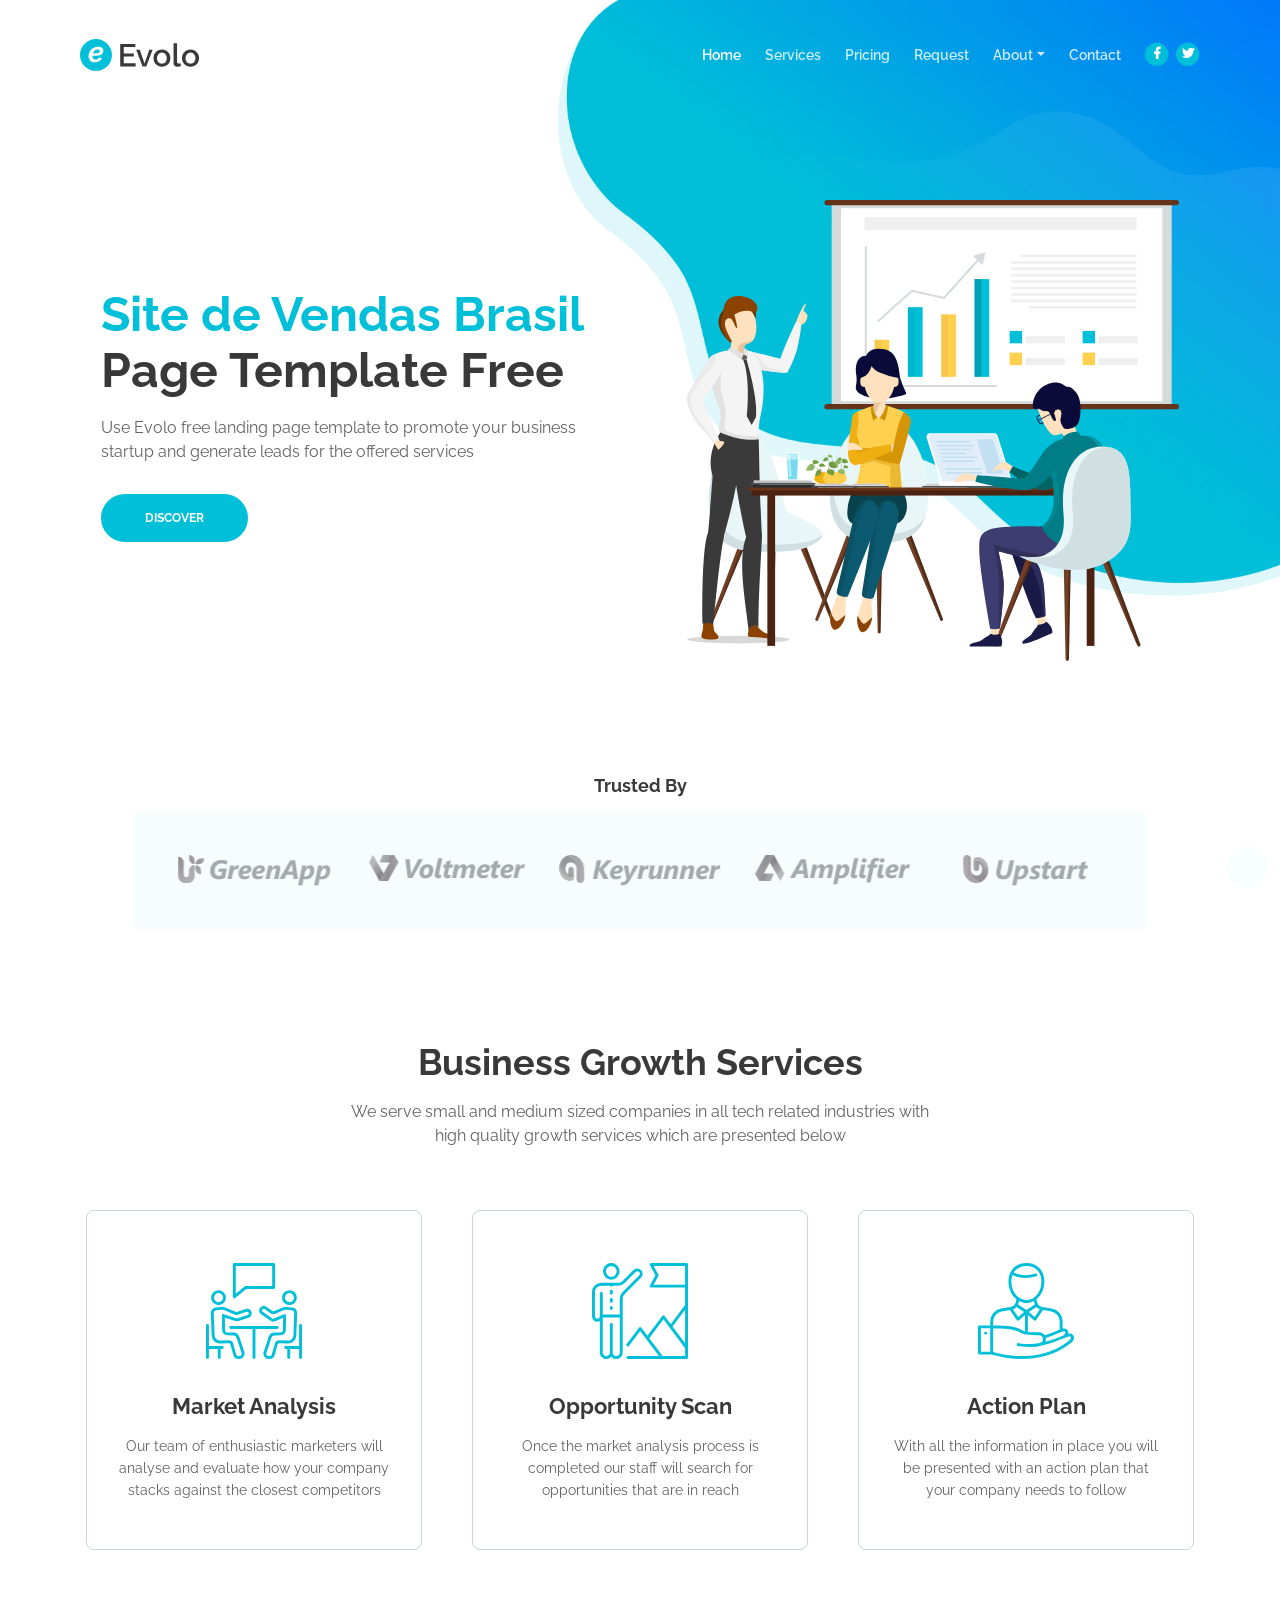
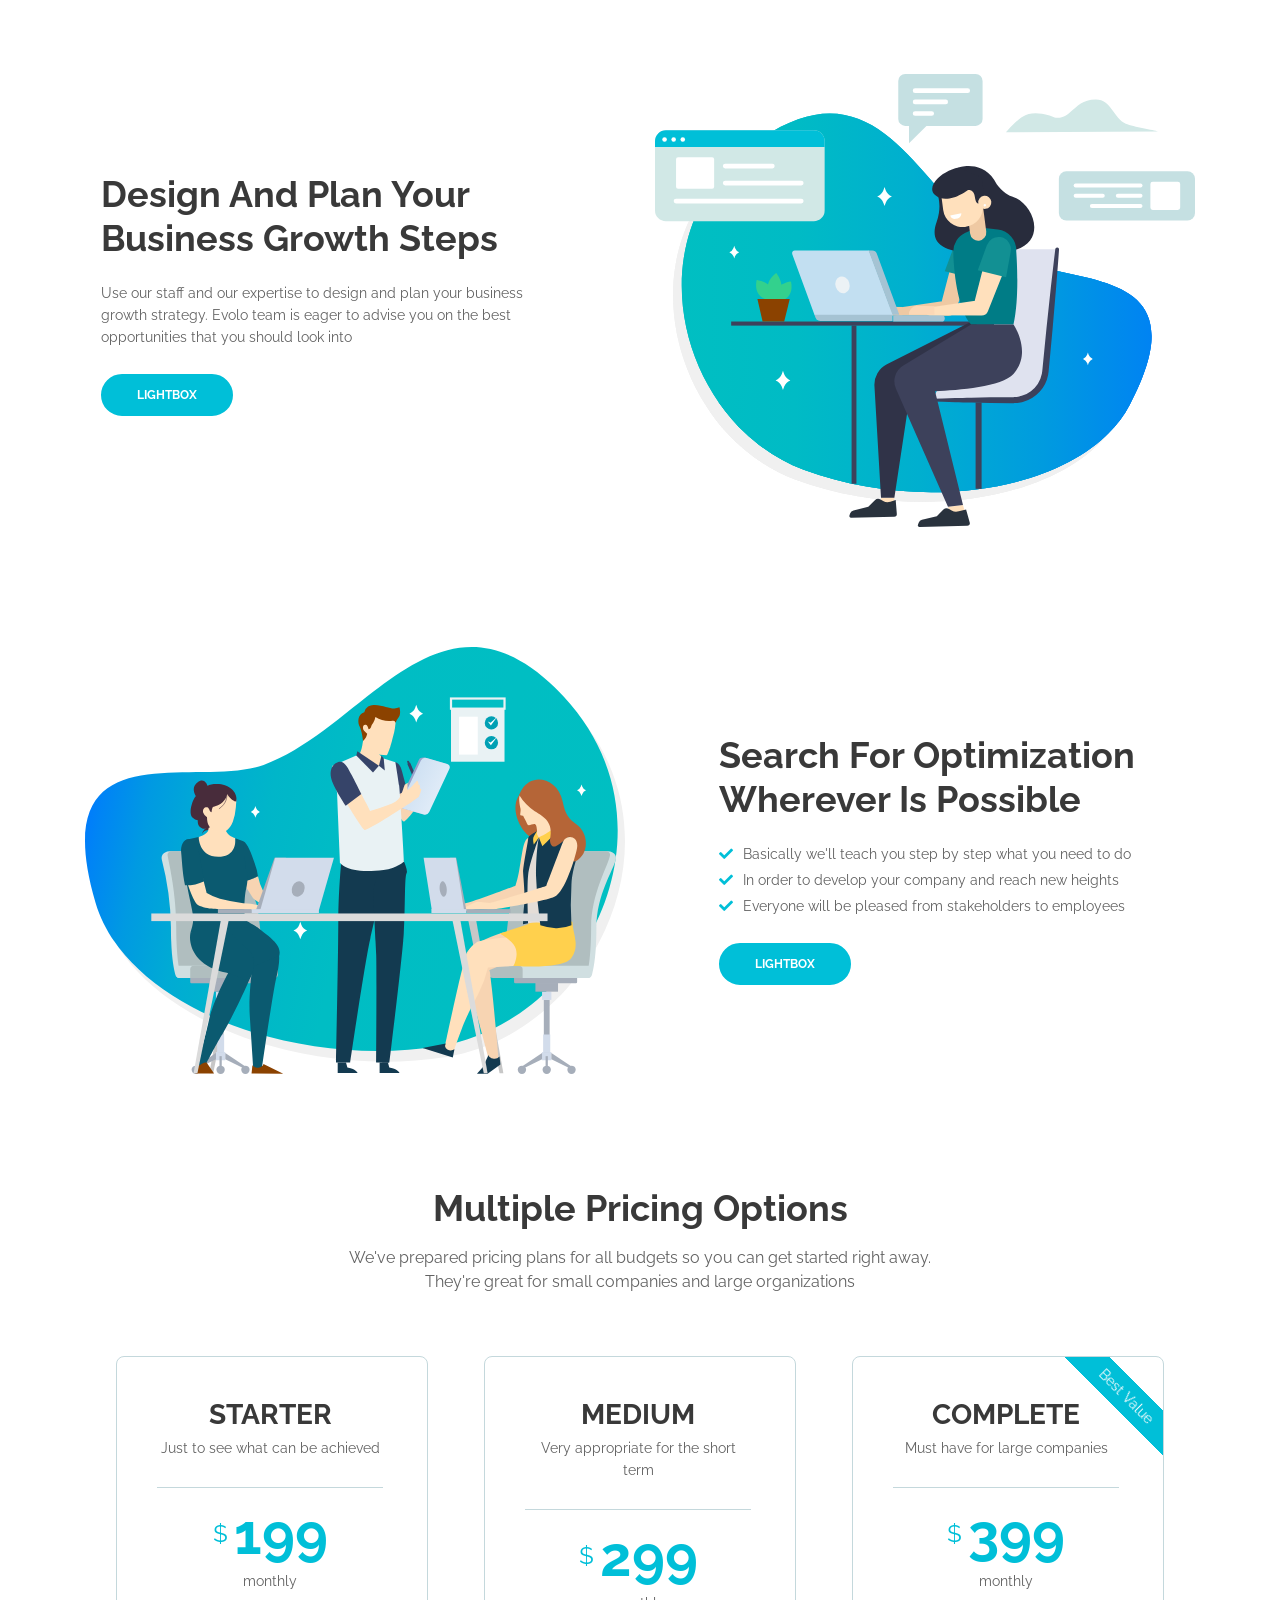
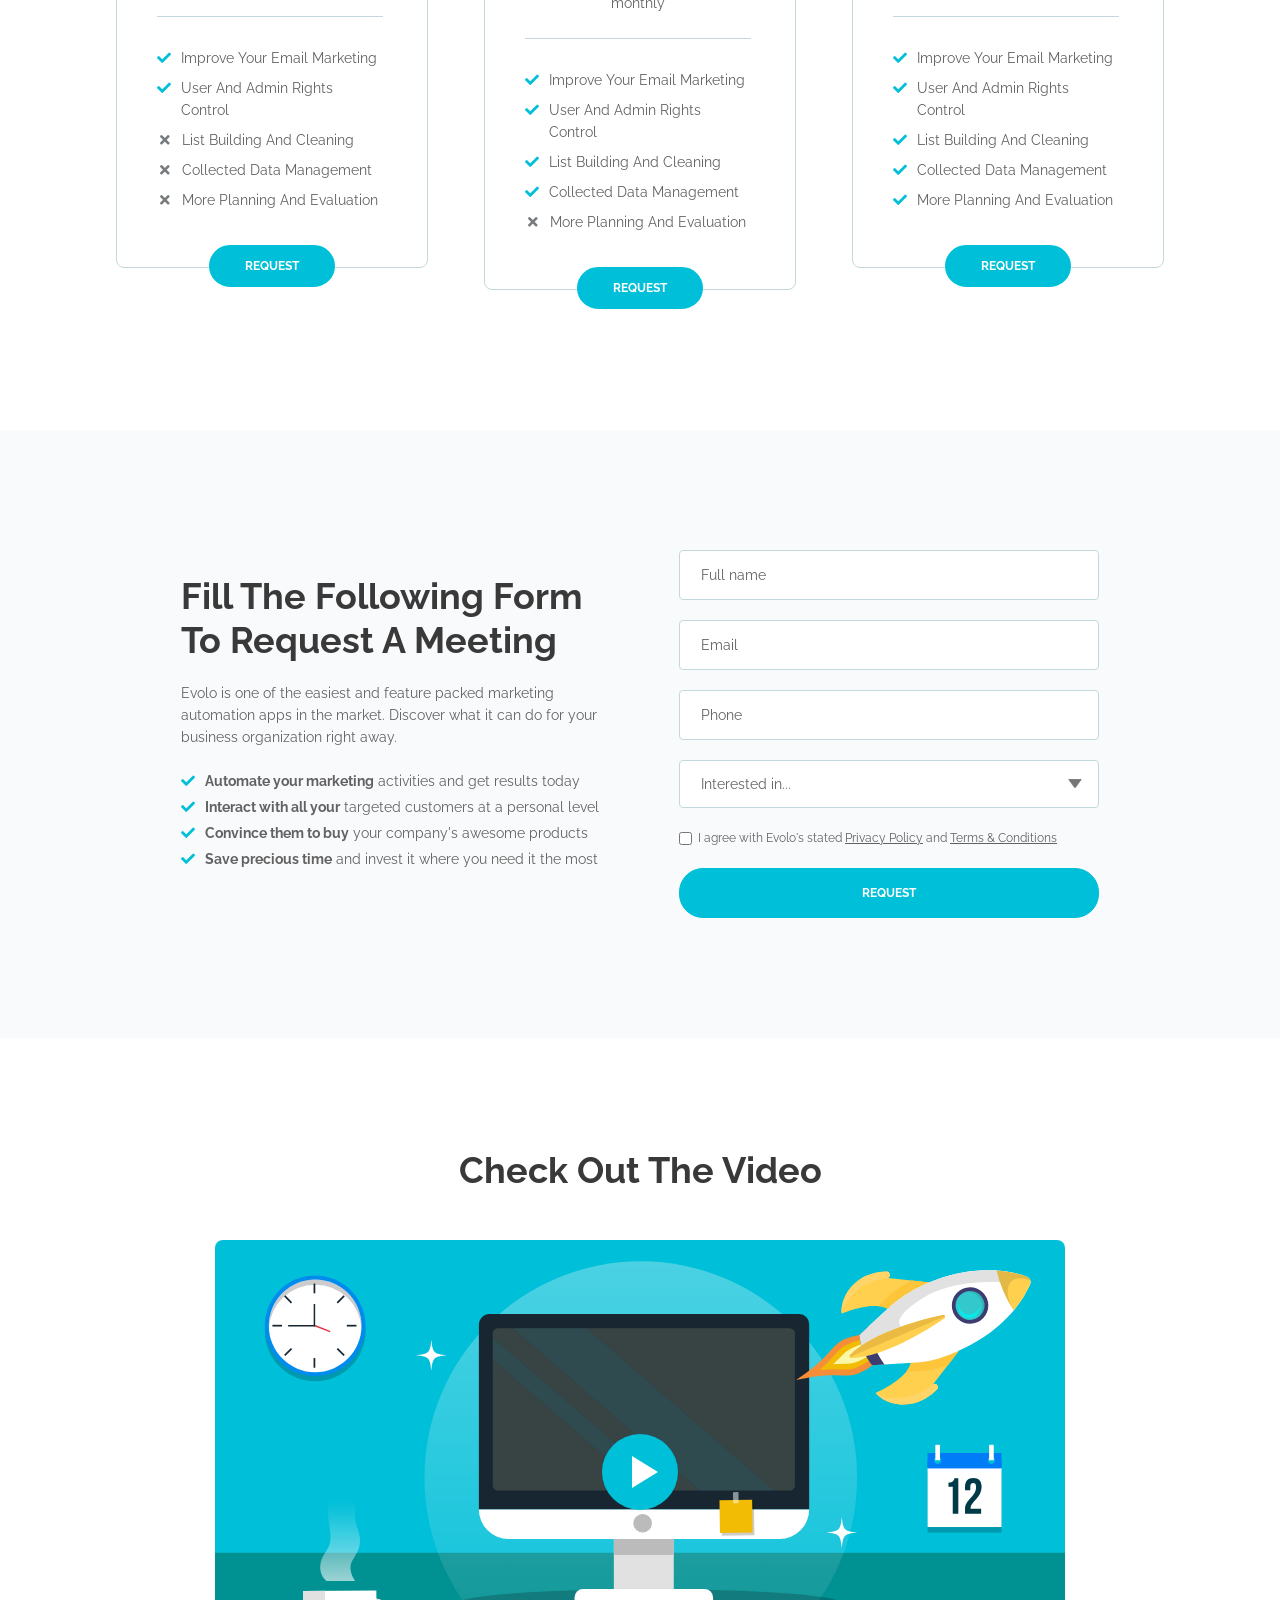
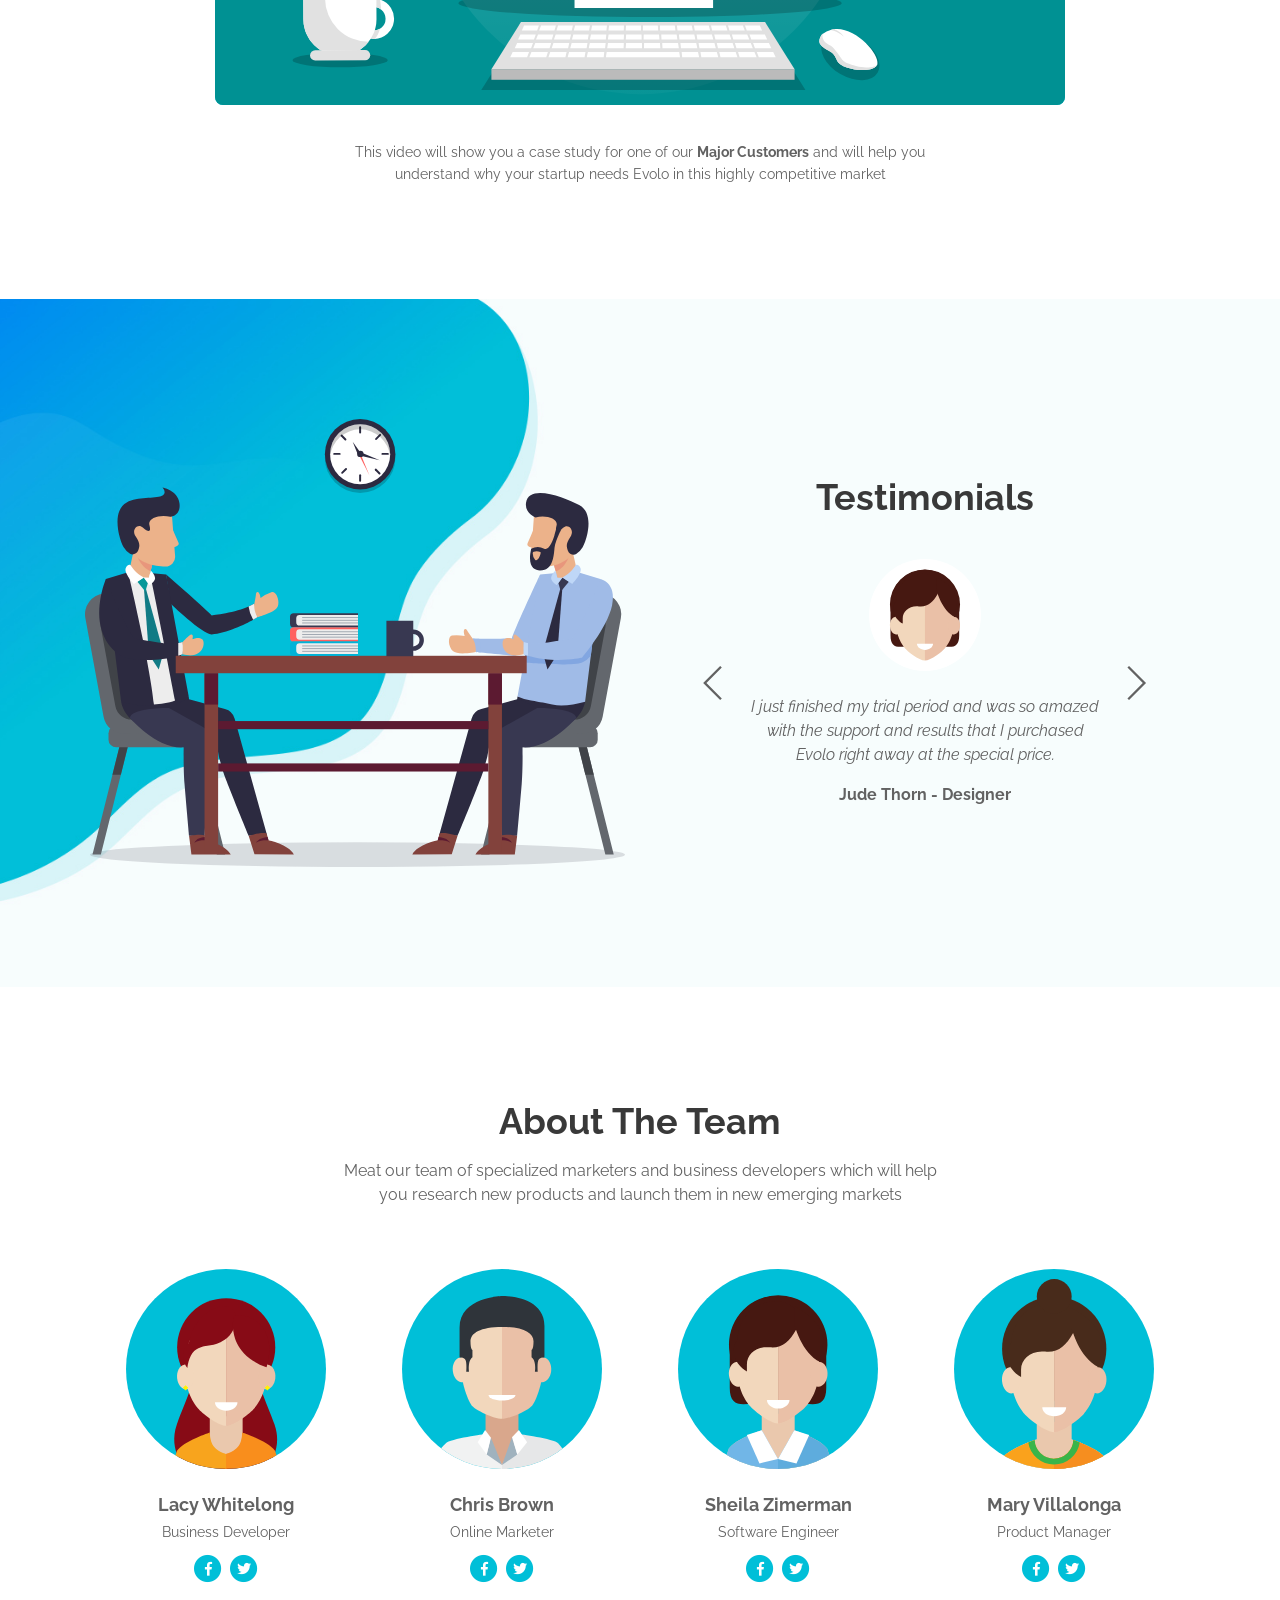
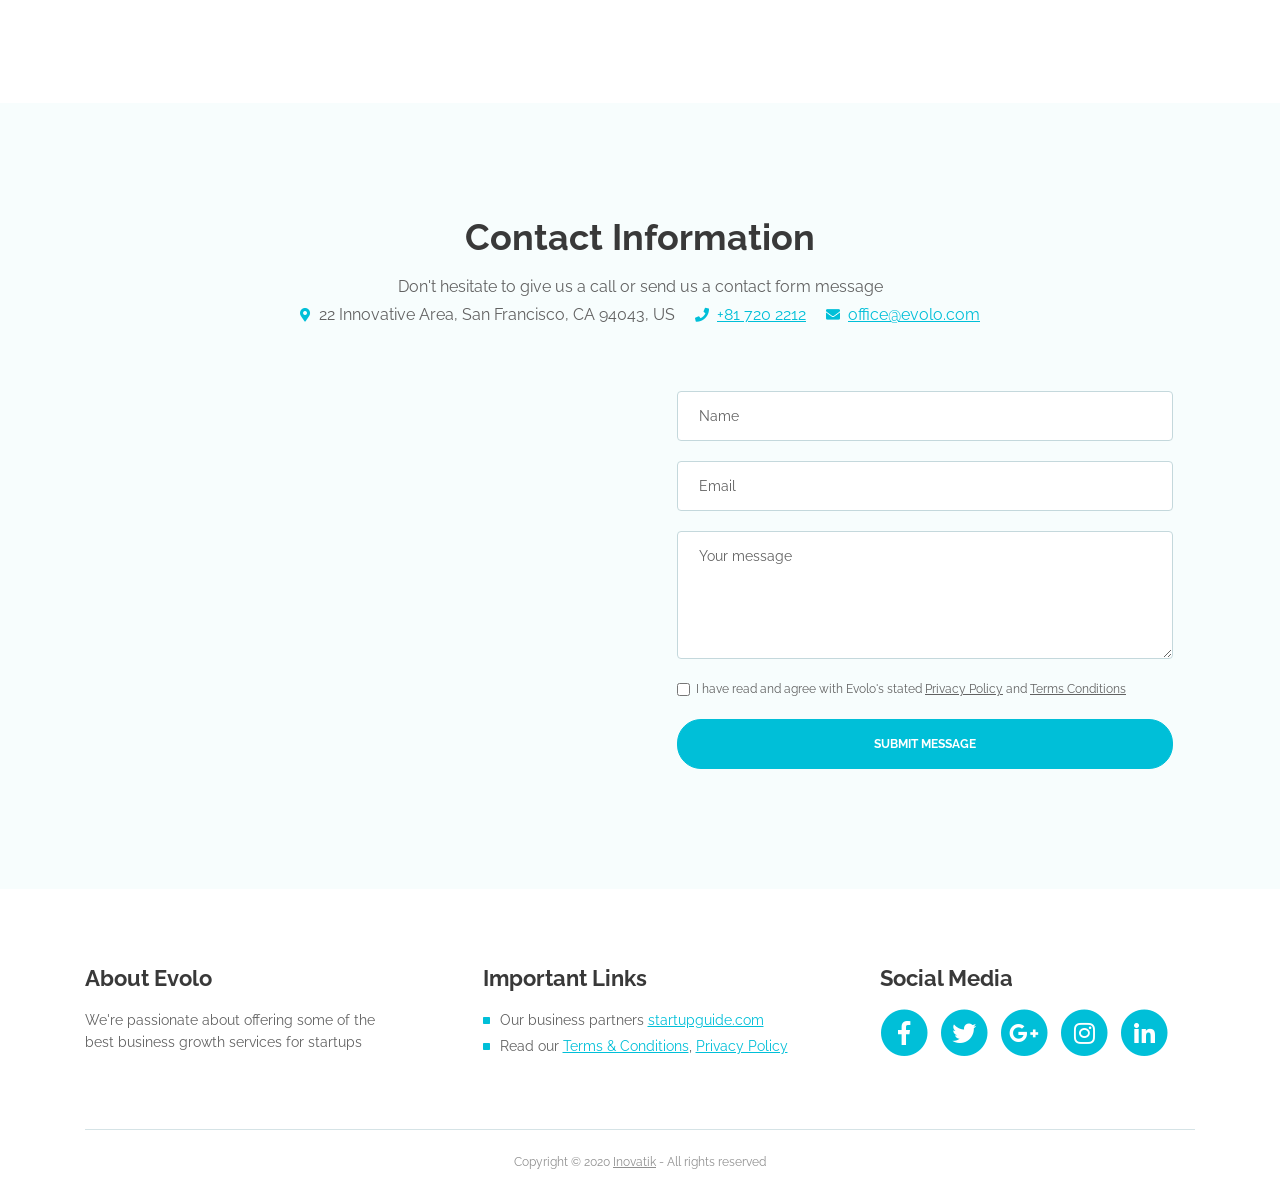
<file: web/index.html>
<!DOCTYPE html>
<html lang="en">
<head>
    <meta charset="utf-8">
    <meta name="viewport" content="width=device-width, initial-scale=1, shrink-to-fit=no">
    
    <!-- SEO Meta Tags -->
    <meta name="description" content="Create a stylish landing page for your business startup and get leads for the offered services with this HTML landing page template.">
    <meta name="author" content="Inovatik">

    <!-- OG Meta Tags to improve the way the post looks when you share the page on LinkedIn, Facebook, Google+ -->
	<meta property="og:site_name" content="" /> <!-- website name -->
	<meta property="og:site" content="" /> <!-- website link -->
	<meta property="og:title" content=""/> <!-- title shown in the actual shared post -->
	<meta property="og:description" content="" /> <!-- description shown in the actual shared post -->
	<meta property="og:image" content="" /> <!-- image link, make sure it's jpg -->
	<meta property="og:url" content="" /> <!-- where do you want your post to link to -->
	<meta property="og:type" content="article" />

    <!-- Website Title -->
    <title>Evolo - StartUp HTML Landing Page Template</title>
    
    <!-- Styles -->
    <link href="https://fonts.googleapis.com/css?family=Raleway:400,400i,600,700,700i&amp;subset=latin-ext" rel="stylesheet">
    <link href="css/bootstrap.css" rel="stylesheet">
    <link href="css/fontawesome-all.css" rel="stylesheet">
    <link href="css/swiper.css" rel="stylesheet">
	<link href="css/magnific-popup.css" rel="stylesheet">
	<link href="css/styles.css" rel="stylesheet">
	
	<!-- Favicon  -->
    <link rel="icon" href="images/favicon.png">
</head>
<body data-spy="scroll" data-target=".fixed-top">
    
    <!-- Preloader -->
	<div class="spinner-wrapper">
        <div class="spinner">
            <div class="bounce1"></div>
            <div class="bounce2"></div>
            <div class="bounce3"></div>
        </div>
    </div>
    <!-- end of preloader -->
    

    <!-- Navigation -->
    <nav class="navbar navbar-expand-lg navbar-dark navbar-custom fixed-top">
        <!-- Text Logo - Use this if you don't have a graphic logo -->
        <!-- <a class="navbar-brand logo-text page-scroll" href="index.html">Evolo</a> -->

        <!-- Image Logo -->
        <a class="navbar-brand logo-image" href="index.html"><img src="images/logo.svg" alt="alternative"></a>
        
        <!-- Mobile Menu Toggle Button -->
        <button class="navbar-toggler" type="button" data-toggle="collapse" data-target="#navbarsExampleDefault" aria-controls="navbarsExampleDefault" aria-expanded="false" aria-label="Toggle navigation">
            <span class="navbar-toggler-awesome fas fa-bars"></span>
            <span class="navbar-toggler-awesome fas fa-times"></span>
        </button>
        <!-- end of mobile menu toggle button -->

        <div class="collapse navbar-collapse" id="navbarsExampleDefault">
            <ul class="navbar-nav ml-auto">
                <li class="nav-item">
                    <a class="nav-link page-scroll" href="#header">Home <span class="sr-only">(current)</span></a>
                </li>
                <li class="nav-item">
                    <a class="nav-link page-scroll" href="#services">Services</a>
                </li>
                <li class="nav-item">
                    <a class="nav-link page-scroll" href="#pricing">Pricing</a>
                </li>
                <li class="nav-item">
                    <a class="nav-link page-scroll" href="#request">Request</a>
                </li>

                <!-- Dropdown Menu -->          
                <li class="nav-item dropdown">
                    <a class="nav-link dropdown-toggle page-scroll" href="#about" id="navbarDropdown" role="button" aria-haspopup="true" aria-expanded="false">About</a>
                    <div class="dropdown-menu" aria-labelledby="navbarDropdown">
                        <a class="dropdown-item" href="terms-conditions.html"><span class="item-text">Terms Conditions</span></a>
                        <div class="dropdown-items-divide-hr"></div>
                        <a class="dropdown-item" href="privacy-policy.html"><span class="item-text">Privacy Policy</span></a>
                    </div>
                </li>
                <!-- end of dropdown menu -->

                <li class="nav-item">
                    <a class="nav-link page-scroll" href="#contact">Contact</a>
                </li>
            </ul>
            <span class="nav-item social-icons">
                <span class="fa-stack">
                    <a href="#your-link">
                        <i class="fas fa-circle fa-stack-2x facebook"></i>
                        <i class="fab fa-facebook-f fa-stack-1x"></i>
                    </a>
                </span>
                <span class="fa-stack">
                    <a href="#your-link">
                        <i class="fas fa-circle fa-stack-2x twitter"></i>
                        <i class="fab fa-twitter fa-stack-1x"></i>
                    </a>
                </span>
            </span>
        </div>
    </nav> <!-- end of navbar -->
    <!-- end of navigation -->


    <!-- Header -->
    <header id="header" class="header">
        <div class="header-content">
            <div class="container">
                <div class="row">
                    <div class="col-lg-6">
                        <div class="text-container">
                            <h1><span class="turquoise"> Site de Vendas Brasil </span> Page Template Free</h1>
                            <p class="p-large">Use Evolo free landing page template to promote your business startup and generate leads for the offered services</p>
                            <a class="btn-solid-lg page-scroll" href="#services">DISCOVER</a>
                        </div> <!-- end of text-container -->
                    </div> <!-- end of col -->
                    <div class="col-lg-6">
                        <div class="image-container">
                            <img class="img-fluid" src="images/header-teamwork.svg" alt="alternative">
                        </div> <!-- end of image-container -->
                    </div> <!-- end of col -->
                </div> <!-- end of row -->
            </div> <!-- end of container -->
        </div> <!-- end of header-content -->
    </header> <!-- end of header -->
    <!-- end of header -->


    <!-- Customers -->
    <div class="slider-1">
        <div class="container">
            <div class="row">
                <div class="col-lg-12">
                    <h5>Trusted By</h5>
                    
                    <!-- Image Slider -->
                    <div class="slider-container">
                        <div class="swiper-container image-slider">
                            <div class="swiper-wrapper">
                                <div class="swiper-slide">
                                    <div class="image-container">
                                        <img class="img-responsive" src="images/customer-logo-1.png" alt="alternative">
                                    </div>
                                </div>
                                <div class="swiper-slide">
                                    <div class="image-container">
                                        <img class="img-responsive" src="images/customer-logo-2.png" alt="alternative">
                                    </div>
                                </div>
                                <div class="swiper-slide">
                                    <div class="image-container">
                                        <img class="img-responsive" src="images/customer-logo-3.png" alt="alternative">
                                    </div>
                                </div>
                                <div class="swiper-slide">
                                    <div class="image-container">
                                        <img class="img-responsive" src="images/customer-logo-4.png" alt="alternative">
                                    </div>
                                </div>
                                <div class="swiper-slide">
                                    <div class="image-container">
                                        <img class="img-responsive" src="images/customer-logo-5.png" alt="alternative">
                                    </div>
                                </div>
                                <div class="swiper-slide">
                                    <div class="image-container">
                                        <img class="img-responsive" src="images/customer-logo-6.png" alt="alternative">
                                    </div>
                                </div>
                            </div> <!-- end of swiper-wrapper -->
                        </div> <!-- end of swiper container -->
                    </div> <!-- end of slider-container -->
                    <!-- end of image slider -->

                </div> <!-- end of col -->
            </div> <!-- end of row -->
        </div> <!-- end of container -->
    </div> <!-- end of slider-1 -->
    <!-- end of customers -->


    <!-- Services -->
    <div id="services" class="cards-1">
        <div class="container">
            <div class="row">
                <div class="col-lg-12">
                    <h2>Business Growth Services</h2>
                    <p class="p-heading p-large">We serve small and medium sized companies in all tech related industries with high quality growth services which are presented below</p>
                </div> <!-- end of col -->
            </div> <!-- end of row -->
            <div class="row">
                <div class="col-lg-12">

                    <!-- Card -->
                    <div class="card">
                        <img class="card-image" src="images/services-icon-1.svg" alt="alternative">
                        <div class="card-body">
                            <h4 class="card-title">Market Analysis</h4>
                            <p>Our team of enthusiastic marketers will analyse and evaluate how your company stacks against the closest competitors</p>
                        </div>
                    </div>
                    <!-- end of card -->

                    <!-- Card -->
                    <div class="card">
                        <img class="card-image" src="images/services-icon-2.svg" alt="alternative">
                        <div class="card-body">
                            <h4 class="card-title">Opportunity Scan</h4>
                            <p>Once the market analysis process is completed our staff will search for opportunities that are in reach</p>
                        </div>
                    </div>
                    <!-- end of card -->

                    <!-- Card -->
                    <div class="card">
                        <img class="card-image" src="images/services-icon-3.svg" alt="alternative">
                        <div class="card-body">
                            <h4 class="card-title">Action Plan</h4>
                            <p>With all the information in place you will be presented with an action plan that your company needs to follow</p>
                        </div>
                    </div>
                    <!-- end of card -->
                    
                </div> <!-- end of col -->
            </div> <!-- end of row -->
        </div> <!-- end of container -->
    </div> <!-- end of cards-1 -->
    <!-- end of services -->


    <!-- Details 1 -->
    <div class="basic-1">
        <div class="container">
            <div class="row">
                <div class="col-lg-6">
                    <div class="text-container">
                        <h2>Design And Plan Your Business Growth Steps</h2>
                        <p>Use our staff and our expertise to design and plan your business growth strategy. Evolo team is eager to advise you on the best opportunities that you should look into</p>
                        <a class="btn-solid-reg popup-with-move-anim" href="#details-lightbox-1">LIGHTBOX</a>
                    </div> <!-- end of text-container -->
                </div> <!-- end of col -->
                <div class="col-lg-6">
                    <div class="image-container">
                        <img class="img-fluid" src="images/details-1-office-worker.svg" alt="alternative">
                    </div> <!-- end of image-container -->
                </div> <!-- end of col -->
            </div> <!-- end of row -->
        </div> <!-- end of container -->
    </div> <!-- end of basic-1 -->
    <!-- end of details 1 -->

    
    <!-- Details 2 -->
    <div class="basic-2">
        <div class="container">
            <div class="row">
                <div class="col-lg-6">
                    <div class="image-container">
                        <img class="img-fluid" src="images/details-2-office-team-work.svg" alt="alternative">
                    </div> <!-- end of image-container -->
                </div> <!-- end of col -->
                <div class="col-lg-6">
                    <div class="text-container">
                        <h2>Search For Optimization Wherever Is Possible</h2>
                        <ul class="list-unstyled li-space-lg">
                            <li class="media">
                                <i class="fas fa-check"></i>
                                <div class="media-body">Basically we'll teach you step by step what you need to do</div>
                            </li>
                            <li class="media">
                                <i class="fas fa-check"></i>
                                <div class="media-body">In order to develop your company and reach new heights</div>
                            </li>
                            <li class="media">
                                <i class="fas fa-check"></i>
                                <div class="media-body">Everyone will be pleased from stakeholders to employees</div>
                            </li>
                        </ul>
                        <a class="btn-solid-reg popup-with-move-anim" href="#details-lightbox-2">LIGHTBOX</a>
                    </div> <!-- end of text-container -->
                </div> <!-- end of col -->
            </div> <!-- end of row -->
        </div> <!-- end of container -->
    </div> <!-- end of basic-2 -->
    <!-- end of details 2 -->

    <!-- Details Lightboxes -->
    <!-- Details Lightbox 1 -->
	<div id="details-lightbox-1" class="lightbox-basic zoom-anim-dialog mfp-hide">
        <div class="container">
            <div class="row">
                <button title="Close (Esc)" type="button" class="mfp-close x-button">×</button>
                <div class="col-lg-8">
                    <div class="image-container">
                        <img class="img-fluid" src="images/details-lightbox-1.svg" alt="alternative">
                    </div> <!-- end of image-container -->
                </div> <!-- end of col -->
                <div class="col-lg-4">
                    <h3>Design And Plan</h3>
                    <hr>
                    <h5>Core feature</h5>
                    <p>The emailing module basically will speed up your email marketing operations while offering more subscriber control.</p>
                    <p>Do you need to build lists for your email campaigns? It just got easier with Evolo.</p>
                    <ul class="list-unstyled li-space-lg">
                        <li class="media">
                            <i class="fas fa-check"></i><div class="media-body">List building framework</div>
                        </li>
                        <li class="media">
                            <i class="fas fa-check"></i><div class="media-body">Easy database browsing</div>
                        </li>
                        <li class="media">
                            <i class="fas fa-check"></i><div class="media-body">User administration</div>
                        </li>
                        <li class="media">
                            <i class="fas fa-check"></i><div class="media-body">Automate user signup</div>
                        </li>
                        <li class="media">
                            <i class="fas fa-check"></i><div class="media-body">Quick formatting tools</div>
                        </li>
                        <li class="media">
                            <i class="fas fa-check"></i><div class="media-body">Fast email checking</div>
                        </li>
                    </ul>
                    <a class="btn-solid-reg mfp-close page-scroll" href="#request">REQUEST</a> <a class="btn-outline-reg mfp-close as-button" href="#screenshots">BACK</a>
                </div> <!-- end of col -->
            </div> <!-- end of row -->
        </div> <!-- end of container -->
    </div> <!-- end of lightbox-basic -->
    <!-- end of details lightbox 1 -->

    <!-- Details Lightbox 2 -->
	<div id="details-lightbox-2" class="lightbox-basic zoom-anim-dialog mfp-hide">
        <div class="container">
            <div class="row">
                <button title="Close (Esc)" type="button" class="mfp-close x-button">×</button>
                <div class="col-lg-8">
                    <div class="image-container">
                        <img class="img-fluid" src="images/details-lightbox-2.svg" alt="alternative">
                    </div> <!-- end of image-container -->
                </div> <!-- end of col -->
                <div class="col-lg-4">
                    <h3>Search To Optimize</h3>
                    <hr>
                    <h5>Core feature</h5>
                    <p>The emailing module basically will speed up your email marketing operations while offering more subscriber control.</p>
                    <p>Do you need to build lists for your email campaigns? It just got easier with Evolo.</p>
                    <ul class="list-unstyled li-space-lg">
                        <li class="media">
                            <i class="fas fa-check"></i><div class="media-body">List building framework</div>
                        </li>
                        <li class="media">
                            <i class="fas fa-check"></i><div class="media-body">Easy database browsing</div>
                        </li>
                        <li class="media">
                            <i class="fas fa-check"></i><div class="media-body">User administration</div>
                        </li>
                        <li class="media">
                            <i class="fas fa-check"></i><div class="media-body">Automate user signup</div>
                        </li>
                        <li class="media">
                            <i class="fas fa-check"></i><div class="media-body">Quick formatting tools</div>
                        </li>
                        <li class="media">
                            <i class="fas fa-check"></i><div class="media-body">Fast email checking</div>
                        </li>
                    </ul>
                    <a class="btn-solid-reg mfp-close page-scroll" href="#request">REQUEST</a> <a class="btn-outline-reg mfp-close as-button" href="#screenshots">BACK</a>
                </div> <!-- end of col -->
            </div> <!-- end of row -->
        </div> <!-- end of container -->
    </div> <!-- end of lightbox-basic -->
    <!-- end of details lightbox 2 -->
    <!-- end of details lightboxes -->


    <!-- Pricing -->
    <div id="pricing" class="cards-2">
        <div class="container">
            <div class="row">
                <div class="col-lg-12">
                    <h2>Multiple Pricing Options</h2>
                    <p class="p-heading p-large">We've prepared pricing plans for all budgets so you can get started right away. They're great for small companies and large organizations</p>
                </div> <!-- end of col -->
            </div> <!-- end of row -->
            <div class="row">
                <div class="col-lg-12">

                    <!-- Card-->
                    <div class="card">
                        <div class="card-body">
                            <div class="card-title">STARTER</div>
                            <div class="card-subtitle">Just to see what can be achieved</div>
                            <hr class="cell-divide-hr">
                            <div class="price">
                                <span class="currency">$</span><span class="value">199</span>
                                <div class="frequency">monthly</div>
                            </div>
                            <hr class="cell-divide-hr">
                            <ul class="list-unstyled li-space-lg">
                                <li class="media">
                                    <i class="fas fa-check"></i><div class="media-body">Improve Your Email Marketing</div>
                                </li>
                                <li class="media">
                                    <i class="fas fa-check"></i><div class="media-body">User And Admin Rights Control</div>
                                </li>
                                <li class="media">
                                    <i class="fas fa-times"></i><div class="media-body">List Building And Cleaning</div>
                                </li>
                                <li class="media">
                                    <i class="fas fa-times"></i><div class="media-body">Collected Data Management</div>
                                </li>
                                <li class="media">
                                    <i class="fas fa-times"></i><div class="media-body">More Planning And Evaluation</div>
                                </li>
                            </ul>
                            <div class="button-wrapper">
                                <a class="btn-solid-reg page-scroll" href="#request">REQUEST</a>
                            </div>
                        </div>
                    </div> <!-- end of card -->
                    <!-- end of card -->

                    <!-- Card-->
                    <div class="card">
                        <div class="card-body">
                            <div class="card-title">MEDIUM</div>
                            <div class="card-subtitle">Very appropriate for the short term</div>
                            <hr class="cell-divide-hr">
                            <div class="price">
                                <span class="currency">$</span><span class="value">299</span>
                                <div class="frequency">monthly</div>
                            </div>
                            <hr class="cell-divide-hr">
                            <ul class="list-unstyled li-space-lg">
                                <li class="media">
                                    <i class="fas fa-check"></i><div class="media-body">Improve Your Email Marketing</div>
                                </li>
                                <li class="media">
                                    <i class="fas fa-check"></i><div class="media-body">User And Admin Rights Control</div>
                                </li>
                                <li class="media">
                                    <i class="fas fa-check"></i><div class="media-body">List Building And Cleaning</div>
                                </li>
                                <li class="media">
                                    <i class="fas fa-check"></i><div class="media-body">Collected Data Management</div>
                                </li>
                                <li class="media">
                                    <i class="fas fa-times"></i><div class="media-body">More Planning And Evaluation</div>
                                </li>
                            </ul>
                            <div class="button-wrapper">
                                <a class="btn-solid-reg page-scroll" href="#request">REQUEST</a>
                            </div>
                        </div>
                    </div> <!-- end of card -->
                    <!-- end of card -->

                    <!-- Card-->
                    <div class="card">
                        <div class="label">
                            <p class="best-value">Best Value</p>
                        </div>
                        <div class="card-body">
                            <div class="card-title">COMPLETE</div>
                            <div class="card-subtitle">Must have for large companies</div>
                            <hr class="cell-divide-hr">
                            <div class="price">
                                <span class="currency">$</span><span class="value">399</span>
                                <div class="frequency">monthly</div>
                            </div>
                            <hr class="cell-divide-hr">
                            <ul class="list-unstyled li-space-lg">
                                <li class="media">
                                    <i class="fas fa-check"></i><div class="media-body">Improve Your Email Marketing</div>
                                </li>
                                <li class="media">
                                    <i class="fas fa-check"></i><div class="media-body">User And Admin Rights Control</div>
                                </li>
                                <li class="media">
                                    <i class="fas fa-check"></i><div class="media-body">List Building And Cleaning</div>
                                </li>
                                <li class="media">
                                    <i class="fas fa-check"></i><div class="media-body">Collected Data Management</div>
                                </li>
                                <li class="media">
                                    <i class="fas fa-check"></i><div class="media-body">More Planning And Evaluation</div>
                                </li>
                            </ul>
                            <div class="button-wrapper">
                                <a class="btn-solid-reg page-scroll" href="#request">REQUEST</a>
                            </div>
                        </div>
                    </div> <!-- end of card -->
                    <!-- end of card -->

                </div> <!-- end of col -->
            </div> <!-- end of row -->
        </div> <!-- end of container -->
    </div> <!-- end of cards-2 -->
    <!-- end of pricing -->


    <!-- Request -->
    <div id="request" class="form-1">
        <div class="container">
            <div class="row">
                <div class="col-lg-6">
                    <div class="text-container">
                        <h2>Fill The Following Form To Request A Meeting</h2>
                        <p>Evolo is one of the easiest and feature packed marketing automation apps in the market. Discover what it can do for your business organization right away.</p>
                        <ul class="list-unstyled li-space-lg">
                            <li class="media">
                                <i class="fas fa-check"></i>
                                <div class="media-body"><strong class="blue">Automate your marketing</strong> activities and get results today</div>
                            </li>
                            <li class="media">
                                <i class="fas fa-check"></i>
                                <div class="media-body"><strong class="blue">Interact with all your</strong> targeted customers at a personal level</div>
                            </li>
                            <li class="media">
                                <i class="fas fa-check"></i>
                                <div class="media-body"><strong class="blue">Convince them to buy</strong> your company's awesome products</div>
                            </li>
                            <li class="media">
                                <i class="fas fa-check"></i>
                                <div class="media-body"><strong class="blue">Save precious time</strong> and invest it where you need it the most</div>
                            </li>
                        </ul>
                    </div> <!-- end of text-container -->
                </div> <!-- end of col -->
                <div class="col-lg-6">

                    <!-- Request Form -->
                    <div class="form-container">
                        <form id="requestForm" data-toggle="validator" data-focus="false">
                            <div class="form-group">
                                <input type="text" class="form-control-input" id="rname" name="rname" required>
                                <label class="label-control" for="rname">Full name</label>
                                <div class="help-block with-errors"></div>
                            </div>
                            <div class="form-group">
                                <input type="email" class="form-control-input" id="remail" name="remail" required>
                                <label class="label-control" for="remail">Email</label>
                                <div class="help-block with-errors"></div>
                            </div>
                            <div class="form-group">
                                <input type="text" class="form-control-input" id="rphone" name="rphone" required>
                                <label class="label-control" for="rphone">Phone</label>
                                <div class="help-block with-errors"></div>
                            </div>
                            <div class="form-group">
                                <select class="form-control-select" id="rselect" required>
                                    <option class="select-option" value="" disabled selected>Interested in...</option>
                                    <option class="select-option" value="Personal Loan">Starter</option>
                                    <option class="select-option" value="Car Loan">Medium</option>
                                    <option class="select-option" value="House Loan">Complete</option>
                                </select>
                                <div class="help-block with-errors"></div>
                            </div>
                            <div class="form-group checkbox">
                                <input type="checkbox" id="rterms" value="Agreed-to-Terms" name="rterms" required>I agree with Evolo's stated <a href="privacy-policy.html">Privacy Policy</a> and <a href="terms-conditions.html">Terms & Conditions</a>
                                <div class="help-block with-errors"></div>
                            </div>
                            <div class="form-group">
                                <button type="submit" class="form-control-submit-button">REQUEST</button>
                            </div>
                            <div class="form-message">
                                <div id="rmsgSubmit" class="h3 text-center hidden"></div>
                            </div>
                        </form>
                    </div> <!-- end of form-container -->
                    <!-- end of request form -->

                </div> <!-- end of col -->
            </div> <!-- end of row -->
        </div> <!-- end of container -->
    </div> <!-- end of form-1 -->
    <!-- end of request -->


    <!-- Video -->
    <div class="basic-3">
        <div class="container">
            <div class="row">
                <div class="col-lg-12">
                    <h2>Check Out The Video</h2>
                </div> <!-- end of col -->
            </div> <!-- end of row -->
            <div class="row">
                <div class="col-lg-12">
                    
                    <!-- Video Preview -->
                    <div class="image-container">
                        <div class="video-wrapper">
                            <a class="popup-youtube" href="https://www.youtube.com/watch?v=fLCjQJCekTs" data-effect="fadeIn">
                                <img class="img-fluid" src="images/video-frame.svg" alt="alternative">
                                <span class="video-play-button">
                                    <span></span>
                                </span>
                            </a>
                        </div> <!-- end of video-wrapper -->
                    </div> <!-- end of image-container -->
                    <!-- end of video preview -->

                    <p>This video will show you a case study for one of our <strong>Major Customers</strong> and will help you understand why your startup needs Evolo in this highly competitive market</p>
                </div> <!-- end of col -->
            </div> <!-- end of row -->
        </div> <!-- end of container -->
    </div> <!-- end of basic-3 -->
    <!-- end of video -->


    <!-- Testimonials -->
    <div class="slider-2">
        <div class="container">
            <div class="row">
                <div class="col-lg-6">
                    <div class="image-container">
                        <img class="img-fluid" src="images/testimonials-2-men-talking.svg" alt="alternative">
                    </div> <!-- end of image-container -->
                </div> <!-- end of col -->
                <div class="col-lg-6">
                    <h2>Testimonials</h2>

                    <!-- Card Slider -->
                    <div class="slider-container">
                        <div class="swiper-container card-slider">
                            <div class="swiper-wrapper">
                                
                                <!-- Slide -->
                                <div class="swiper-slide">
                                    <div class="card">
                                        <img class="card-image" src="images/testimonial-1.svg" alt="alternative">
                                        <div class="card-body">
                                            <p class="testimonial-text">I just finished my trial period and was so amazed with the support and results that I purchased Evolo right away at the special price.</p>
                                            <p class="testimonial-author">Jude Thorn - Designer</p>
                                        </div>
                                    </div>
                                </div> <!-- end of swiper-slide -->
                                <!-- end of slide -->
        
                                <!-- Slide -->
                                <div class="swiper-slide">
                                    <div class="card">
                                        <img class="card-image" src="images/testimonial-2.svg" alt="alternative">
                                        <div class="card-body">
                                            <p class="testimonial-text">Evolo has always helped or startup to position itself in the highly competitive market of mobile applications. You will not regret using it!</p>
                                            <p class="testimonial-author">Marsha Singer - Developer</p>
                                        </div>
                                    </div>        
                                </div> <!-- end of swiper-slide -->
                                <!-- end of slide -->
        
                                <!-- Slide -->
                                <div class="swiper-slide">
                                    <div class="card">
                                        <img class="card-image" src="images/testimonial-3.svg" alt="alternative">
                                        <div class="card-body">
                                            <p class="testimonial-text">Love their services and was so amazed with the support and results that I purchased Evolo for two years in a row. They are awesome.</p>
                                            <p class="testimonial-author">Roy Smith - Marketer</p>
                                        </div>
                                    </div>        
                                </div> <!-- end of swiper-slide -->
                                <!-- end of slide -->
                               
                            </div> <!-- end of swiper-wrapper -->
        
                            <!-- Add Arrows -->
                            <div class="swiper-button-next"></div>
                            <div class="swiper-button-prev"></div>
                            <!-- end of add arrows -->
        
                        </div> <!-- end of swiper-container -->
                    </div> <!-- end of slider-container -->
                    <!-- end of card slider -->

                </div> <!-- end of col -->
            </div> <!-- end of row -->
        </div> <!-- end of container -->
    </div> <!-- end of slider-2 -->
    <!-- end of testimonials -->


    <!-- About -->
    <div id="about" class="basic-4">
        <div class="container">
            <div class="row">
                <div class="col-lg-12">
                    <h2>About The Team</h2>
                    <p class="p-heading p-large">Meat our team of specialized marketers and business developers which will help you research new products and launch them in new emerging markets</p>
                </div> <!-- end of col -->
            </div> <!-- end of row -->
            <div class="row">
                <div class="col-lg-12">
                    
                    <!-- Team Member -->
                    <div class="team-member">
                        <div class="image-wrapper">
                            <img class="img-fluid" src="images/team-member-1.svg" alt="alternative">
                        </div> <!-- end of image-wrapper -->
                        <p class="p-large"><strong>Lacy Whitelong</strong></p>
                        <p class="job-title">Business Developer</p>
                        <span class="social-icons">
                            <span class="fa-stack">
                                <a href="#your-link">
                                    <i class="fas fa-circle fa-stack-2x facebook"></i>
                                    <i class="fab fa-facebook-f fa-stack-1x"></i>
                                </a>
                            </span>
                            <span class="fa-stack">
                                <a href="#your-link">
                                    <i class="fas fa-circle fa-stack-2x twitter"></i>
                                    <i class="fab fa-twitter fa-stack-1x"></i>
                                </a>
                            </span>
                        </span> <!-- end of social-icons -->
                    </div> <!-- end of team-member -->
                    <!-- end of team member -->

                    <!-- Team Member -->
                    <div class="team-member">
                        <div class="image-wrapper">
                            <img class="img-fluid" src="images/team-member-2.svg" alt="alternative">
                        </div> <!-- end of image wrapper -->
                        <p class="p-large"><strong>Chris Brown</strong></p>
                        <p class="job-title">Online Marketer</p>
                        <span class="social-icons">
                            <span class="fa-stack">
                                <a href="#your-link">
                                    <i class="fas fa-circle fa-stack-2x facebook"></i>
                                    <i class="fab fa-facebook-f fa-stack-1x"></i>
                                </a>
                            </span>
                            <span class="fa-stack">
                                <a href="#your-link">
                                    <i class="fas fa-circle fa-stack-2x twitter"></i>
                                    <i class="fab fa-twitter fa-stack-1x"></i>
                                </a>
                            </span>
                        </span> <!-- end of social-icons -->
                    </div> <!-- end of team-member -->
                    <!-- end of team member -->

                    <!-- Team Member -->
                    <div class="team-member">
                        <div class="image-wrapper">
                            <img class="img-fluid" src="images/team-member-3.svg" alt="alternative">
                        </div> <!-- end of image wrapper -->
                        <p class="p-large"><strong>Sheila Zimerman</strong></p>
                        <p class="job-title">Software Engineer</p>
                        <span class="social-icons">
                            <span class="fa-stack">
                                <a href="#your-link">
                                    <i class="fas fa-circle fa-stack-2x facebook"></i>
                                    <i class="fab fa-facebook-f fa-stack-1x"></i>
                                </a>
                            </span>
                            <span class="fa-stack">
                                <a href="#your-link">
                                    <i class="fas fa-circle fa-stack-2x twitter"></i>
                                    <i class="fab fa-twitter fa-stack-1x"></i>
                                </a>
                            </span>
                        </span> <!-- end of social-icons -->
                    </div> <!-- end of team-member -->
                    <!-- end of team member -->

                    <!-- Team Member -->
                    <div class="team-member">
                        <div class="image-wrapper">
                            <img class="img-fluid" src="images/team-member-4.svg" alt="alternative">
                        </div> <!-- end of image wrapper -->
                        <p class="p-large"><strong>Mary Villalonga</strong></p>
                        <p class="job-title">Product Manager</p>
                        <span class="social-icons">
                            <span class="fa-stack">
                                <a href="#your-link">
                                    <i class="fas fa-circle fa-stack-2x facebook"></i>
                                    <i class="fab fa-facebook-f fa-stack-1x"></i>
                                </a>
                            </span>
                            <span class="fa-stack">
                                <a href="#your-link">
                                    <i class="fas fa-circle fa-stack-2x twitter"></i>
                                    <i class="fab fa-twitter fa-stack-1x"></i>
                                </a>
                            </span>
                        </span> <!-- end of social-icons -->
                    </div> <!-- end of team-member -->
                    <!-- end of team member -->

                </div> <!-- end of col -->
            </div> <!-- end of row -->
        </div> <!-- end of container -->
    </div> <!-- end of basic-4 -->
    <!-- end of about -->


    <!-- Contact -->
    <div id="contact" class="form-2">
        <div class="container">
            <div class="row">
                <div class="col-lg-12">
                    <h2>Contact Information</h2>
                    <ul class="list-unstyled li-space-lg">
                        <li class="address">Don't hesitate to give us a call or send us a contact form message</li>
                        <li><i class="fas fa-map-marker-alt"></i>22 Innovative Area, San Francisco, CA 94043, US</li>
                        <li><i class="fas fa-phone"></i><a class="turquoise" href="tel:003024630820">+81 720 2212</a></li>
                        <li><i class="fas fa-envelope"></i><a class="turquoise" href="mailto:office@evolo.com">office@evolo.com</a></li>
                    </ul>
                </div> <!-- end of col -->
            </div> <!-- end of row -->
            <div class="row">
                <div class="col-lg-6">
                    <div class="map-responsive">
                        <iframe src="https://www.google.com/maps/embed?pb=!1m18!1m12!1m3!1d100939.98555098464!2d-122.507640204439!3d37.757814996609724!2m3!1f0!2f0!3f0!3m2!1i1024!2i768!4f13.1!3m3!1m2!1s0x80859a6d00690021%3A0x4a501367f076adff!2sSan+Francisco%2C+CA%2C+USA!5e0!3m2!1sen!2sro!4v1498231462606" allowfullscreen></iframe>
                    </div>
                </div> <!-- end of col -->
                <div class="col-lg-6">
                    
                    <!-- Contact Form -->
                    <form id="contactForm" data-toggle="validator" data-focus="false">
                        <div class="form-group">
                            <input type="text" class="form-control-input" id="cname" required>
                            <label class="label-control" for="cname">Name</label>
                            <div class="help-block with-errors"></div>
                        </div>
                        <div class="form-group">
                            <input type="email" class="form-control-input" id="cemail" required>
                            <label class="label-control" for="cemail">Email</label>
                            <div class="help-block with-errors"></div>
                        </div>
                        <div class="form-group">
                            <textarea class="form-control-textarea" id="cmessage" required></textarea>
                            <label class="label-control" for="cmessage">Your message</label>
                            <div class="help-block with-errors"></div>
                        </div>
                        <div class="form-group checkbox">
                            <input type="checkbox" id="cterms" value="Agreed-to-Terms" required>I have read and agree with Evolo's stated <a href="privacy-policy.html">Privacy Policy</a> and <a href="terms-conditions.html">Terms Conditions</a> 
                            <div class="help-block with-errors"></div>
                        </div>
                        <div class="form-group">
                            <button type="submit" class="form-control-submit-button">SUBMIT MESSAGE</button>
                        </div>
                        <div class="form-message">
                            <div id="cmsgSubmit" class="h3 text-center hidden"></div>
                        </div>
                    </form>
                    <!-- end of contact form -->

                </div> <!-- end of col -->
            </div> <!-- end of row -->
        </div> <!-- end of container -->
    </div> <!-- end of form-2 -->
    <!-- end of contact -->


    <!-- Footer -->
    <div class="footer">
        <div class="container">
            <div class="row">
                <div class="col-md-4">
                    <div class="footer-col">
                        <h4>About Evolo</h4>
                        <p>We're passionate about offering some of the best business growth services for startups</p>
                    </div>
                </div> <!-- end of col -->
                <div class="col-md-4">
                    <div class="footer-col middle">
                        <h4>Important Links</h4>
                        <ul class="list-unstyled li-space-lg">
                            <li class="media">
                                <i class="fas fa-square"></i>
                                <div class="media-body">Our business partners <a class="turquoise" href="#your-link">startupguide.com</a></div>
                            </li>
                            <li class="media">
                                <i class="fas fa-square"></i>
                                <div class="media-body">Read our <a class="turquoise" href="terms-conditions.html">Terms & Conditions</a>, <a class="turquoise" href="privacy-policy.html">Privacy Policy</a></div>
                            </li>
                        </ul>
                    </div>
                </div> <!-- end of col -->
                <div class="col-md-4">
                    <div class="footer-col last">
                        <h4>Social Media</h4>
                        <span class="fa-stack">
                            <a href="#your-link">
                                <i class="fas fa-circle fa-stack-2x"></i>
                                <i class="fab fa-facebook-f fa-stack-1x"></i>
                            </a>
                        </span>
                        <span class="fa-stack">
                            <a href="#your-link">
                                <i class="fas fa-circle fa-stack-2x"></i>
                                <i class="fab fa-twitter fa-stack-1x"></i>
                            </a>
                        </span>
                        <span class="fa-stack">
                            <a href="#your-link">
                                <i class="fas fa-circle fa-stack-2x"></i>
                                <i class="fab fa-google-plus-g fa-stack-1x"></i>
                            </a>
                        </span>
                        <span class="fa-stack">
                            <a href="#your-link">
                                <i class="fas fa-circle fa-stack-2x"></i>
                                <i class="fab fa-instagram fa-stack-1x"></i>
                            </a>
                        </span>
                        <span class="fa-stack">
                            <a href="#your-link">
                                <i class="fas fa-circle fa-stack-2x"></i>
                                <i class="fab fa-linkedin-in fa-stack-1x"></i>
                            </a>
                        </span>
                    </div> 
                </div> <!-- end of col -->
            </div> <!-- end of row -->
        </div> <!-- end of container -->
    </div> <!-- end of footer -->  
    <!-- end of footer -->


    <!-- Copyright -->
    <div class="copyright">
        <div class="container">
            <div class="row">
                <div class="col-lg-12">
                    <p class="p-small">Copyright © 2020 <a href="https://inovatik.com">Inovatik</a> - All rights reserved</p>
                </div> <!-- end of col -->
            </div> <!-- enf of row -->
        </div> <!-- end of container -->
    </div> <!-- end of copyright --> 
    <!-- end of copyright -->
    
    	
    <!-- Scripts -->
    <script src="js/jquery.min.js"></script> <!-- jQuery for Bootstrap's JavaScript plugins -->
    <script src="js/popper.min.js"></script> <!-- Popper tooltip library for Bootstrap -->
    <script src="js/bootstrap.min.js"></script> <!-- Bootstrap framework -->
    <script src="js/jquery.easing.min.js"></script> <!-- jQuery Easing for smooth scrolling between anchors -->
    <script src="js/swiper.min.js"></script> <!-- Swiper for image and text sliders -->
    <script src="js/jquery.magnific-popup.js"></script> <!-- Magnific Popup for lightboxes -->
    <script src="js/validator.min.js"></script> <!-- Validator.js - Bootstrap plugin that validates forms -->
    <script src="js/scripts.js"></script> <!-- Custom scripts -->
</body>
</html>
</file>
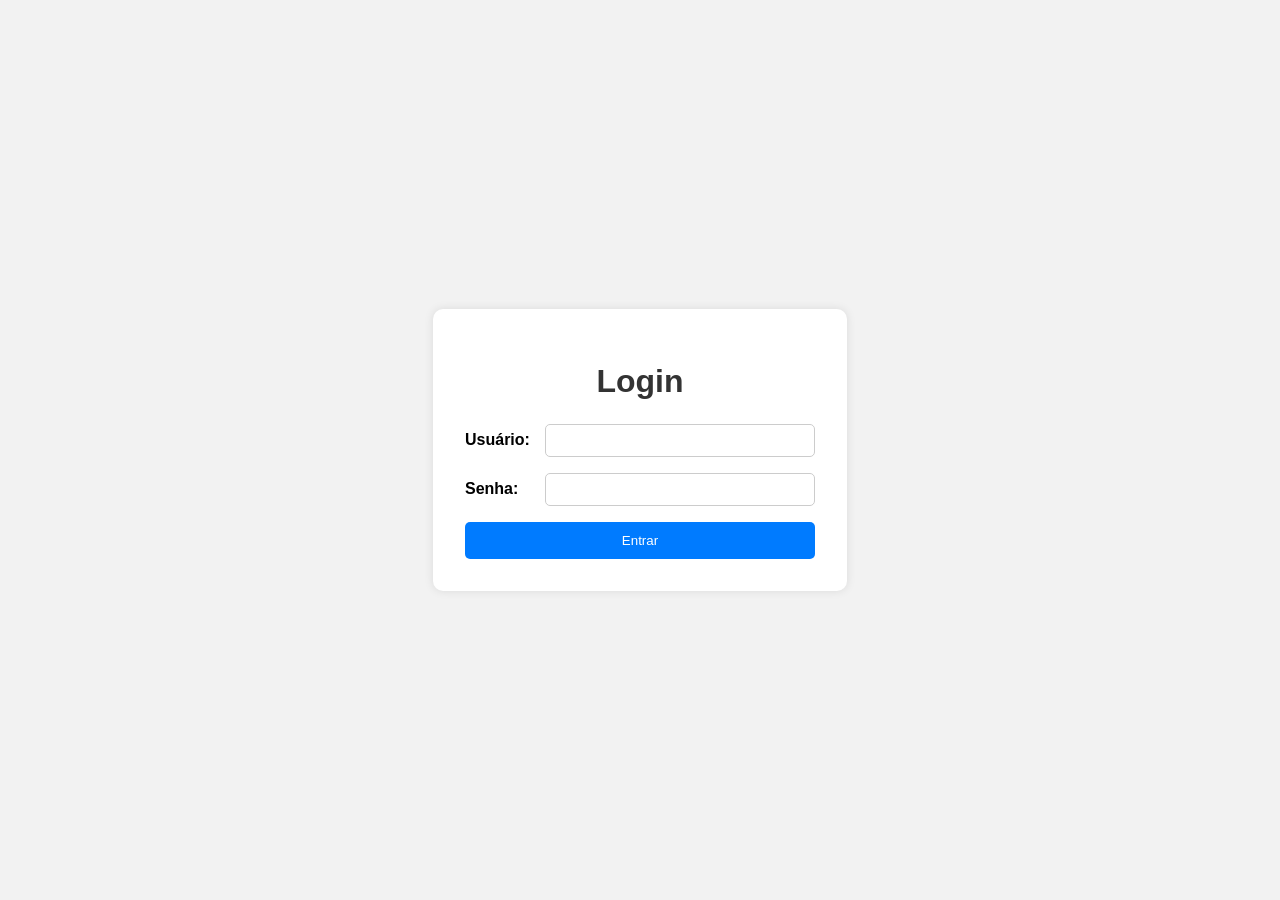
<file: login/login.html>
<!DOCTYPE html>
<html lang="pt-br">
<head>
    <meta charset="UTF-8">
    <title>Login</title>
    <link rel="stylesheet" href="login.css">
</head>
<body>
    <form id="loginForm">
        <h1>Login</h1>

        <div class="form-group">
            <label for="username">Usuário:</label>
            <input type="text" id="username" name="username" required>
        </div>

        <div class="form-group">
            <label for="password">Senha:</label>
            <input type="password" id="password" name="password" required>
        </div>

        <button type="submit">Entrar</button>
    </form>

    <script>
        document.getElementById('loginForm').addEventListener('submit', async function (e) {
            e.preventDefault();

            const formData = new FormData(e.target);
            const payload = {
                username: formData.get('username'),
                password: formData.get('password')
            };

            const response = await fetch('/api/login/login.html', {
                method: 'POST',
                headers: { 'Content-Type': 'application/json' },
                body: JSON.stringify(payload)
            });

            if (response.redirected) {
                window.location.href = response.url;
            } else {
                const data = await response.json();
                alert(data.message || 'Erro no login');
            }
        });
    </script>
</body>
</html>
</file>
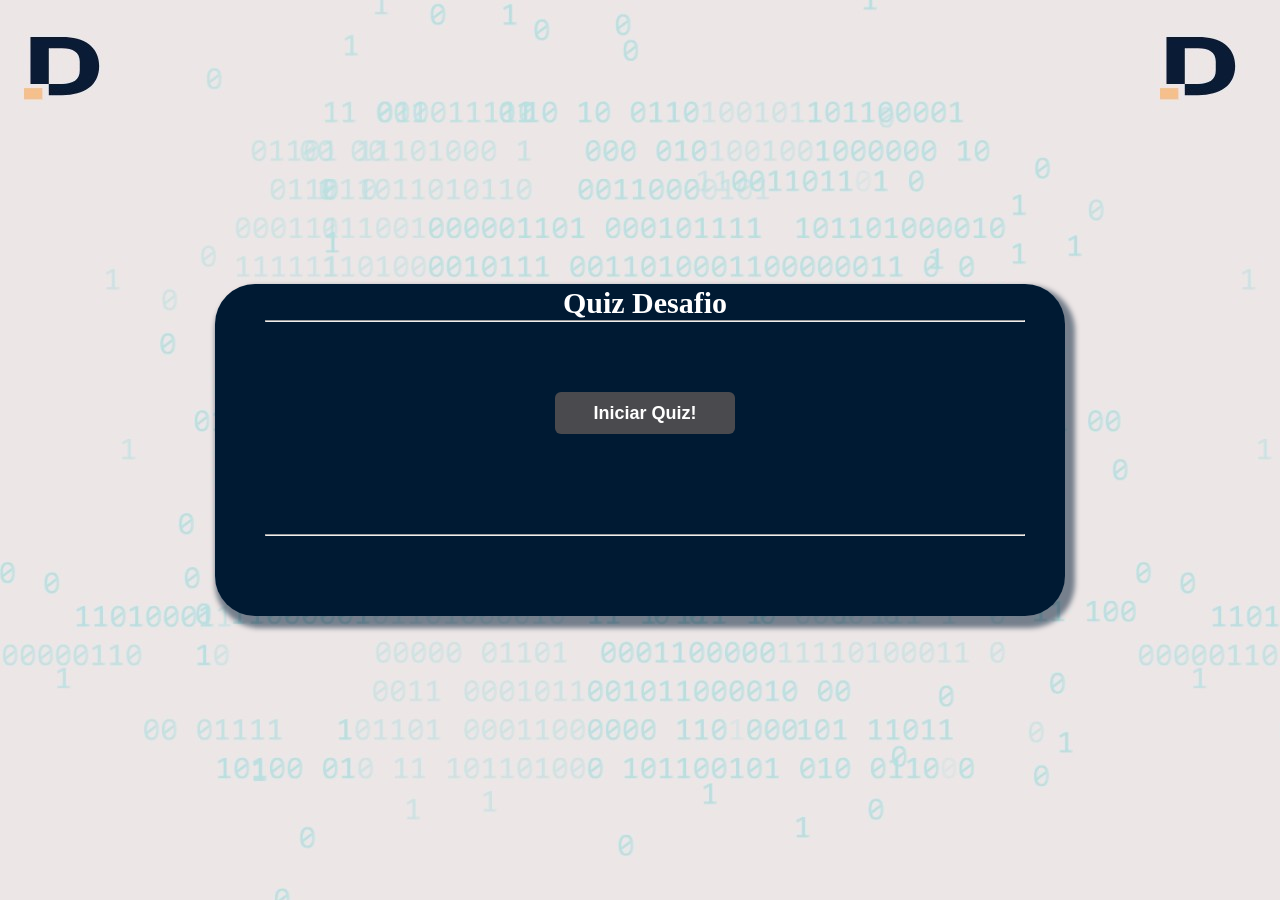
<file: quiz/quiz.html>
<!DOCTYPE html>
<html lang="pt-BR">
<head>
  <meta charset="UTF-8">
  <meta http-equiv="X-UA-Compatible" content="IE=edge">
  <meta name="viewport" content="width=device-width, initial-scale=1.0">
  <link rel="stylesheet" href="quiz.css">
  <script src="quiz.js" async></script>
  <title>Quiz JavaScript</title>
</head>

<!-- Container Quiz-->
  <body>
		<div id="container">
			<header>
				<h1 id="h1">Quiz Desafio</h1>
			</header>
			<hr style="margin-bottom: 70px;">

<!-- Container Perguntas-->
    <div class="questions-container hide">
      <span id="question" class="question">Pergunta aqui?</span>
      <div class="answers-container">
        <button class="answer button" data-feedback="Essa esta correta.">Resposta 1</button>
        <button class="answer button" data-feedback="Essa esta correta.">Resposta 2</button>
        <button class="answer button" data-feedback="Essa está correta.">Resposta 3</button>
        <button class="answer button" data-feedback="Essa está correta.">Resposta 4</button>
      </div>
    </div>
    
    <!-- Container Controlador Quiz-->
    <div class="controls-container"> 
      <button class="start-quiz button">Iniciar Quiz!</button>  <!-- botao de inicar -->
      <button id="read-question" class="button hide">Ler Pergunta</button>
      <button class="next-question button hide"> Próxima Pergunta!</button> <!-- botao proxima pergunta -->
    </div>
    <!-- mensagens termino do quiz -->
    <div class="final-message hide">
      <p>Fim de jogo! Gostaria de tentar mais uma vez?</p>
      <button class="restart-button" onclick="restartQuiz()">Tentar Novamente</button>
    </div>

       <!-- info quiz -->
			<hr style="margin-top: 100px;">  <!-- margen -->
      <div class="feedback-message hide" id="feedbackMessage"> </div>
			<footer>
        <div class="progress-message hide" id="progressMessage">Quiz 1/5 </div>
        <div class="score-message hide" id="scoreMessage">QuizPoints:<div>
      </footer>

  </div>
</body>
</html>
</file>
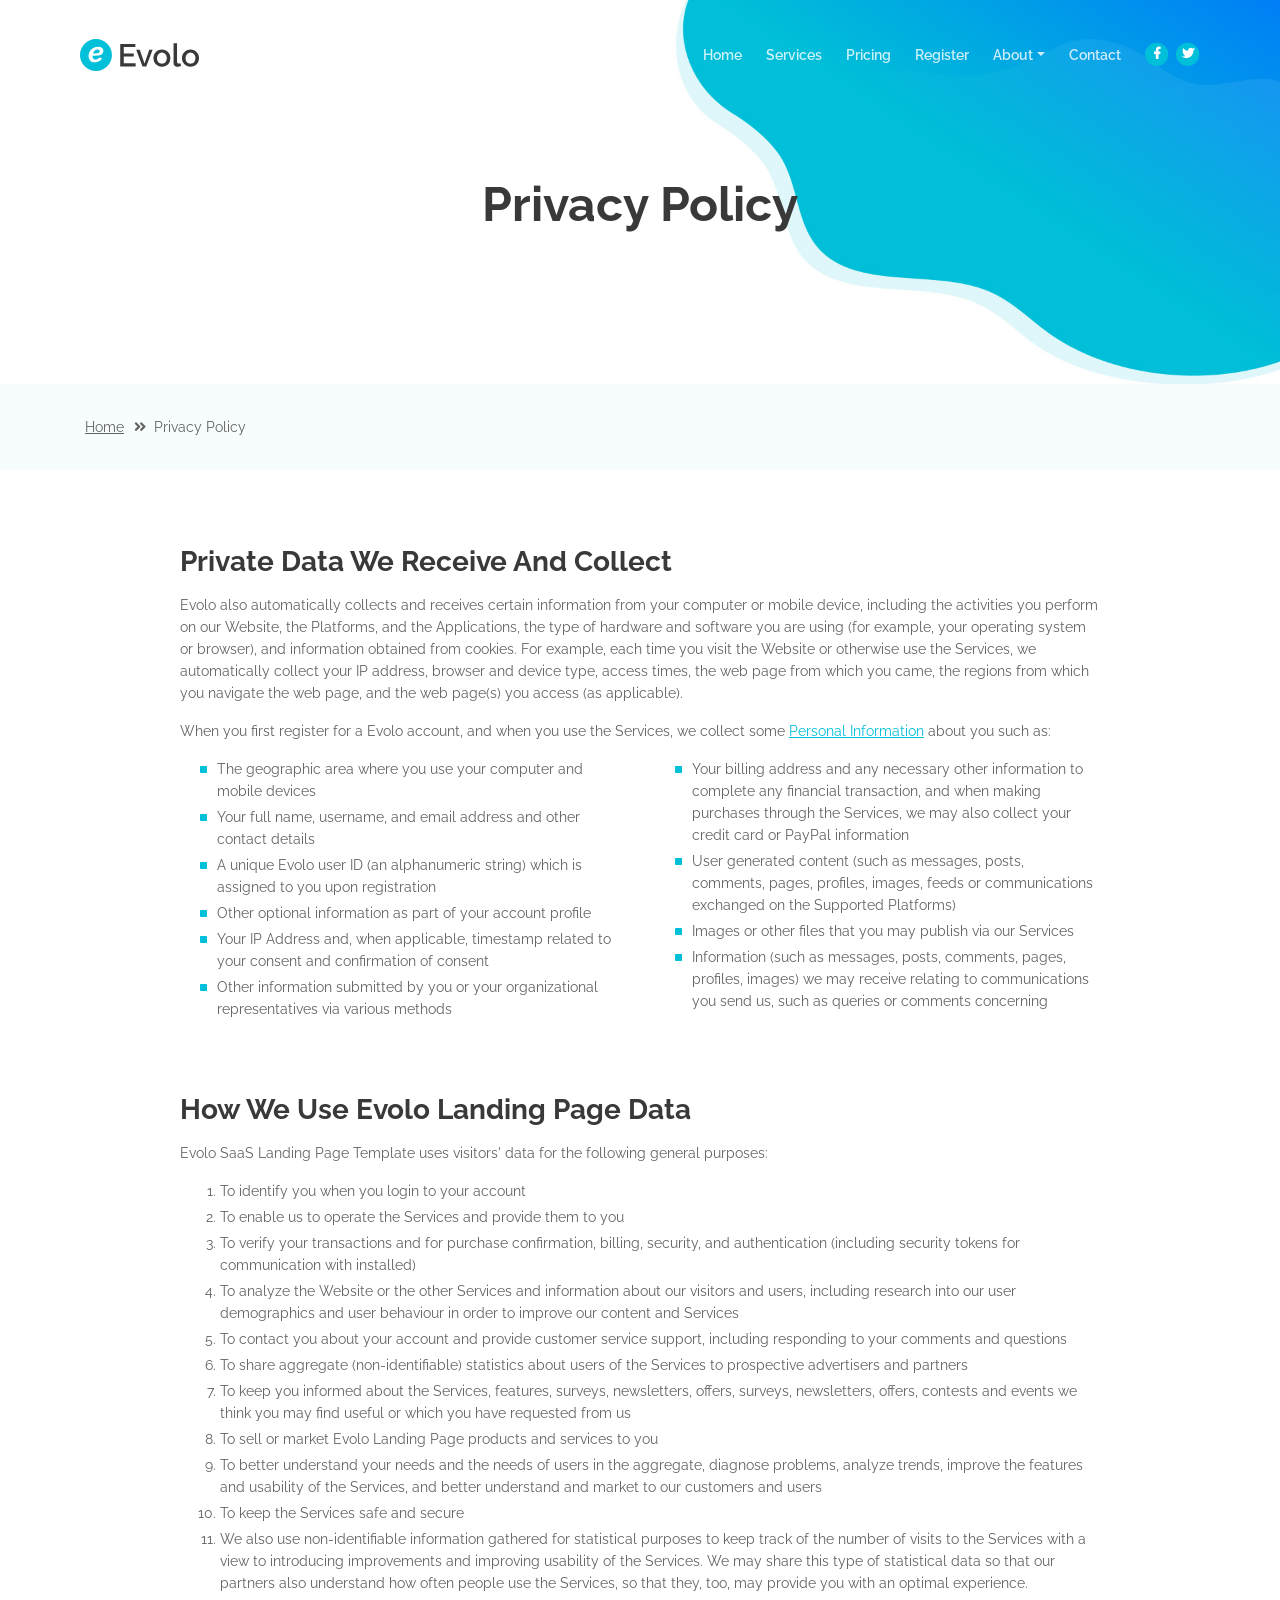
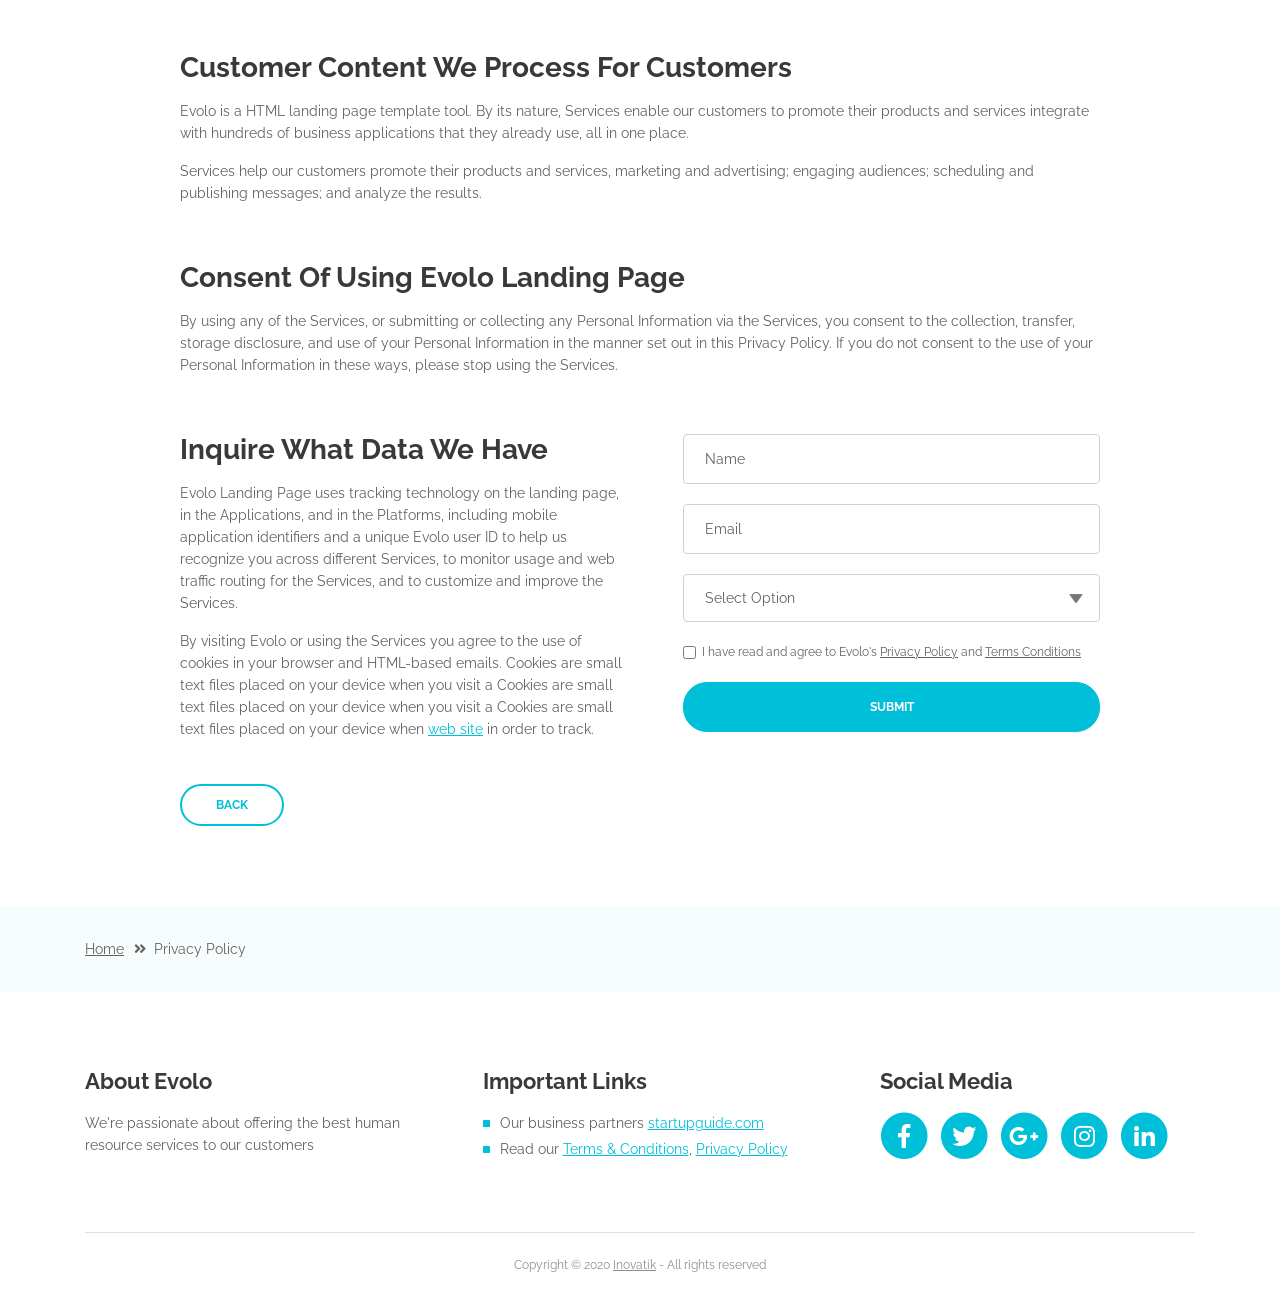
<file: web/privacy-policy.html>
<!DOCTYPE html>
<html lang="en">
<head>
    <meta charset="utf-8">
    <meta name="viewport" content="width=device-width, initial-scale=1, shrink-to-fit=no">
    
    <!-- SEO Meta Tags -->
    <meta name="description" content="Create a stylish landing page for your business startup and get leads for the offered services with this HTML landing page template.">
    <meta name="author" content="Inovatik">

    <!-- OG Meta Tags to improve the way the post looks when you share the page on LinkedIn, Facebook, Google+ -->
	<meta property="og:site_name" content="" /> <!-- website name -->
	<meta property="og:site" content="" /> <!-- website link -->
	<meta property="og:title" content=""/> <!-- title shown in the actual shared post -->
	<meta property="og:description" content="" /> <!-- description shown in the actual shared post -->
	<meta property="og:image" content="" /> <!-- image link, make sure it's jpg -->
	<meta property="og:url" content="" /> <!-- where do you want your post to link to -->
	<meta property="og:type" content="article" />

    <!-- Website Title -->
    <title>Privacy Policy - Evolo - StartUp HTML Landing Page Template</title>
    
    <!-- Styles -->
    <link href="https://fonts.googleapis.com/css?family=Raleway:400,400i,600,700,700i&amp;subset=latin-ext" rel="stylesheet">
    <link href="css/bootstrap.css" rel="stylesheet">
    <link href="css/fontawesome-all.css" rel="stylesheet">
    <link href="css/swiper.css" rel="stylesheet">
	<link href="css/magnific-popup.css" rel="stylesheet">
    <link href="css/styles.css" rel="stylesheet">
	
	<!-- Favicon  -->
    <link rel="icon" href="images/favicon.png">
</head>
<body data-spy="scroll" data-target=".fixed-top">
    
    <!-- Preloader -->
	<div class="spinner-wrapper">
        <div class="spinner">
            <div class="bounce1"></div>
            <div class="bounce2"></div>
            <div class="bounce3"></div>
        </div>
    </div>
    <!-- end of preloader -->
    

    <!-- Navbar -->
    <nav class="navbar navbar-expand-lg navbar-dark navbar-custom fixed-top">
        <!-- Text Logo - Use this if you don't have a graphic logo -->
        <!-- <a class="navbar-brand logo-text page-scroll" href="index.html">Evolo</a> -->

        <!-- Image Logo -->
        <a class="navbar-brand logo-image" href="index.html"><img src="images/logo.svg" alt="alternative"></a>
        
        <!-- Mobile Menu Toggle Button -->
        <button class="navbar-toggler" type="button" data-toggle="collapse" data-target="#navbarsExampleDefault" aria-controls="navbarsExampleDefault" aria-expanded="false" aria-label="Toggle navigation">
            <span class="navbar-toggler-awesome fas fa-bars"></span>
            <span class="navbar-toggler-awesome fas fa-times"></span>
        </button>
        <!-- end of mobile menu toggle button -->

        <div class="collapse navbar-collapse" id="navbarsExampleDefault">
            <ul class="navbar-nav ml-auto">
                <li class="nav-item">
                    <a class="nav-link page-scroll" href="index.html#header">Home <span class="sr-only">(current)</span></a>
                </li>
                <li class="nav-item">
                    <a class="nav-link page-scroll" href="index.html#services">Services</a>
                </li>
                <li class="nav-item">
                    <a class="nav-link page-scroll" href="index.html#details">Pricing</a>
                </li>
                <li class="nav-item">
                    <a class="nav-link page-scroll" href="index.html#pricing">Register</a>
                </li>

                <!-- Dropdown Menu -->          
                <li class="nav-item dropdown">
                    <a class="nav-link dropdown-toggle page-scroll" href="index.html#about" id="navbarDropdown" role="button" aria-haspopup="true" aria-expanded="false">About</a>
                    <div class="dropdown-menu" aria-labelledby="navbarDropdown">
                        <a class="dropdown-item" href="terms-conditions.html"><span class="item-text">Terms Conditions</span></a>
                        <div class="dropdown-items-divide-hr"></div>
                        <a class="dropdown-item" href="privacy-policy.html"><span class="item-text">Privacy Policy</span></a>
                    </div>
                </li>
                <!-- end of dropdown menu -->

                <li class="nav-item">
                    <a class="nav-link page-scroll" href="index.html#contact">Contact</a>
                </li>
            </ul>
            <span class="nav-item social-icons">
                <span class="fa-stack">
                    <a href="#your-link">
                        <i class="fas fa-circle fa-stack-2x facebook"></i>
                        <i class="fab fa-facebook-f fa-stack-1x"></i>
                    </a>
                </span>
                <span class="fa-stack">
                    <a href="#your-link">
                        <i class="fas fa-circle fa-stack-2x twitter"></i>
                        <i class="fab fa-twitter fa-stack-1x"></i>
                    </a>
                </span>
            </span>
        </div>
    </nav> <!-- end of navbar -->
    <!-- end of navbar -->


    <!-- Header -->
    <header id="header" class="ex-header">
        <div class="container">
            <div class="row">
                <div class="col-md-12">
                    <h1>Privacy Policy</h1>
                </div> <!-- end of col -->
            </div> <!-- end of row -->
        </div> <!-- end of container -->
    </header> <!-- end of ex-header -->
    <!-- end of header -->


    <!-- Breadcrumbs -->
    <div class="ex-basic-1">
        <div class="container">
            <div class="row">
                <div class="col-lg-12">
                    <div class="breadcrumbs">
                        <a href="index.html">Home</a><i class="fa fa-angle-double-right"></i><span>Privacy Policy</span>
                    </div> <!-- end of breadcrumbs -->
                </div> <!-- end of col -->
            </div> <!-- end of row -->
        </div> <!-- end of container -->
    </div> <!-- end of ex-basic-1 -->
    <!-- end of breadcrumbs -->


    <!-- Privacy Content -->
    <div class="ex-basic-2">
        <div class="container">
            <div class="row">
                <div class="col-lg-10 offset-lg-1">
                    <div class="text-container">
                        <h3>Private Data We Receive And Collect</h3>
                        <p>Evolo also automatically collects and receives certain information from your computer or mobile device, including the activities you perform on our Website, the Platforms, and the Applications, the type of hardware and software you are using (for example, your operating system or browser), and information obtained from cookies. For example, each time you visit the Website or otherwise use the Services, we automatically collect your IP address, browser and device type, access times, the web page from which you came, the regions from which you navigate the web page, and the web page(s) you access (as applicable).</p>
                        <p>When you first register for a Evolo account, and when you use the Services, we collect some <a class="turquoise" href="#your-link">Personal Information</a> about you such as:</p>
                        <div class="row">
                            <div class="col-md-6">
                                <ul class="list-unstyled li-space-lg indent">
                                    <li class="media">
                                        <i class="fas fa-square"></i>
                                        <div class="media-body">The geographic area where you use your computer and mobile devices</div>
                                    </li>
                                    <li class="media">
                                        <i class="fas fa-square"></i>
                                        <div class="media-body">Your full name, username, and email address and other contact details</div>
                                    </li>
                                    <li class="media">
                                        <i class="fas fa-square"></i>
                                        <div class="media-body">A unique Evolo user ID (an alphanumeric string) which is assigned to you upon registration</div>
                                    </li>
                                    <li class="media">
                                        <i class="fas fa-square"></i>
                                        <div class="media-body">Other optional information as part of your account profile</div>
                                    </li>
                                    <li class="media">
                                        <i class="fas fa-square"></i>
                                        <div class="media-body">Your IP Address and, when applicable, timestamp related to your consent and confirmation of consent</div>
                                    </li>
                                    <li class="media">
                                        <i class="fas fa-square"></i>
                                        <div class="media-body">Other information submitted by you or your organizational representatives via various methods</div>
                                    </li>
                                </ul>
                            </div> <!-- end of col -->

                            <div class="col-md-6">
                                <ul class="list-unstyled li-space-lg indent">
                                    <li class="media">
                                        <i class="fas fa-square"></i>
                                        <div class="media-body">Your billing address and any necessary other information to complete any financial transaction, and when making purchases through the Services, we may also collect your credit card or PayPal information</div>
                                    </li>
                                    <li class="media">
                                        <i class="fas fa-square"></i>
                                        <div class="media-body">User generated content (such as messages, posts, comments, pages, profiles, images, feeds or communications exchanged on the Supported Platforms)</div>
                                    </li>
                                    <li class="media">
                                        <i class="fas fa-square"></i>
                                        <div class="media-body">Images or other files that you may publish via our Services</div>
                                    </li>
                                    <li class="media">
                                        <i class="fas fa-square"></i>
                                        <div class="media-body">Information (such as messages, posts, comments, pages, profiles, images) we may receive relating to communications you send us, such as queries or comments concerning</div>
                                    </li>
                                </ul>
                            </div> <!-- end of col -->
                        </div> <!-- end of row -->
                    </div> <!-- end of text-container-->
                    
                    <div class="text-container">
                        <h3>How We Use Evolo Landing Page Data</h3>
                        <p>Evolo SaaS Landing Page Template uses visitors' data for the following general purposes:</p>
                        <ol class="li-space-lg">
                            <li>To identify you when you login to your account</li>
                            <li>To enable us to operate the Services and provide them to you</li>
                            <li>To verify your transactions and for purchase confirmation, billing, security, and authentication (including security tokens for communication with installed)</li>
                            <li>To analyze the Website or the other Services and information about our visitors and users, including research into our user demographics and user behaviour in order to improve our content and Services</li>
                            <li>To contact you about your account and provide customer service support, including responding to your comments and questions</li>
                            <li>To share aggregate (non-identifiable) statistics about users of the Services to prospective advertisers and partners</li>
                            <li>To keep you informed about the Services, features, surveys, newsletters, offers, surveys, newsletters, offers, contests and events we think you may find useful or which you have requested from us</li>
                            <li>To sell or market Evolo Landing Page products and services to you</li>
                            <li>To better understand your needs and the needs of users in the aggregate, diagnose problems, analyze trends, improve the features and usability of the Services, and better understand and market to our customers and users</li>
                            <li>To keep the Services safe and secure</li>
                            <li>We also use non-identifiable information gathered for statistical purposes to keep track of the number of visits to the Services with a view to introducing improvements and improving usability of the Services. We may share this type of statistical data so that our partners also understand how often people use the Services, so that they, too, may provide you with an optimal experience.</li>
                        </ol>
                    </div> <!-- end of text-container -->

                    <div class="text-container">
                        <h3>Customer Content We Process For Customers</h3>
                        <p>Evolo is a HTML landing page template tool. By its nature, Services enable our customers to promote their products and services integrate with hundreds of business applications that they already use, all in one place.</p>
                        <p>Services help our customers promote their products and services, marketing and advertising; engaging audiences; scheduling and publishing messages; and analyze the results.</p>
                    </div> <!-- end of text container -->

                    <div class="text-container">
                        <h3>Consent Of Using Evolo Landing Page</h3>
					    <p class="mb-5">By using any of the Services, or submitting or collecting any Personal Information via the Services, you consent to the collection, transfer, storage disclosure, and use of your Personal Information in the manner set out in this Privacy Policy. If you do not consent to the use of your Personal Information in these ways, please stop using the Services.</p>
                    </div> <!-- end of text-container -->
                                       
                    <div class="row">
                        <div class="col-md-6">
                            <div class="text-container last">
                                <h3>Inquire What Data We Have</h3>
                                <p>Evolo Landing Page uses tracking technology on the landing page, in the Applications, and in the Platforms, including mobile application identifiers and a unique Evolo user ID to help us recognize you across different Services, to monitor usage and web traffic routing for the Services, and to customize and improve the Services.</p>
                                <p> By visiting Evolo or using the Services you agree to the use of cookies in your browser and HTML-based emails. Cookies are small text files placed on your device when you visit a Cookies are small text files placed on your device when you visit a Cookies are small text files placed on your device when <a class="turquoise" href="#your-link">web site</a> in order to track.</p>
                            </div> <!-- end of text container -->
                        </div> <!-- end of col-->
                        <div class="col-md-6">

                            <!-- Privacy Form -->
                            <div class="form-container">
                                <form id="privacyForm" data-toggle="validator" data-focus="false">
                                    <div class="form-group">
                                        <input type="text" class="form-control-input" id="pname" required>
                                        <label class="label-control" for="pname">Name</label>
                                        <div class="help-block with-errors"></div>
                                    </div>
                                    <div class="form-group">
                                        <input type="email" class="form-control-input" id="pemail" required>
                                        <label class="label-control" for="pemail">Email</label>
                                        <div class="help-block with-errors"></div>
                                    </div>
                                    <div class="form-group">
                                        <select class="form-control-select" id="pselect" required>
                                            <option class="select-option" value="" disabled selected>Select Option</option>
                                            <option class="select-option" value="Delete data">Delete my data</option>
                                            <option class="select-option" value="Show me data">Show me my data</option>
                                        </select>
                                        <div class="help-block with-errors"></div>
                                    </div>
                                    <div class="form-group checkbox">
                                        <input type="checkbox" id="pterms" value="Agreed-to-Terms" required>I have read and agree to Evolo's <a href="privacy-policy.html">Privacy Policy</a> and <a href="terms-conditions.html">Terms Conditions</a>
                                        <div class="help-block with-errors"></div>
                                    </div>
                                    <div class="form-group">
                                        <button type="submit" class="form-control-submit-button">SUBMIT</button>
                                    </div>
                                    <div class="form-message">
                                        <div id="pmsgSubmit" class="h3 text-center hidden"></div>
                                    </div>
                                </form>
                            </div> <!-- end of form container -->
                            <!-- end of privacy form -->

                        </div> <!-- end of col--> 
                    </div> <!-- end of row -->
                    <a class="btn-outline-reg back" href="index.html">BACK</a>
                </div> <!-- end of col-->
            </div> <!-- end of row -->
        </div> <!-- end of container -->
    </div> <!-- end of ex-basic-2 -->
    <!-- end of privacy content -->


    <!-- Breadcrumbs -->
    <div class="ex-basic-1">
        <div class="container">
            <div class="row">
                <div class="col-lg-12">
                    <div class="breadcrumbs">
                        <a href="index.html">Home</a><i class="fa fa-angle-double-right"></i><span>Privacy Policy</span>
                    </div> <!-- end of breadcrumbs -->
                </div> <!-- end of col -->
            </div> <!-- end of row -->
        </div> <!-- end of container -->
    </div> <!-- end of ex-basic-1 -->
    <!-- end of breadcrumbs -->

    
    <!-- Footer -->
    <div class="footer">
        <div class="container">
            <div class="row">
                <div class="col-md-4">
                    <div class="footer-col">
                        <h4>About Evolo</h4>
                        <p>We're passionate about offering the best human resource services to our customers</p>
                    </div>
                </div> <!-- end of col -->
                <div class="col-md-4">
                    <div class="footer-col middle">
                        <h4>Important Links</h4>
                        <ul class="list-unstyled li-space-lg">
                            <li class="media">
                                <i class="fas fa-square"></i>
                                <div class="media-body">Our business partners <a class="turquoise" href="#your-link">startupguide.com</a></div>
                            </li>
                            <li class="media">
                                <i class="fas fa-square"></i>
                                <div class="media-body">Read our <a class="turquoise" href="terms-conditions.html">Terms & Conditions</a>, <a class="turquoise" href="privacy-policy.html">Privacy Policy</a></div>
                            </li>
                        </ul>
                    </div>
                </div> <!-- end of col -->
                <div class="col-md-4">
                    <div class="footer-col last">
                        <h4>Social Media</h4>
                        <span class="fa-stack fa-lg">
                            <a href="#your-link">
                                <i class="fas fa-circle fa-stack-2x"></i>
                                <i class="fab fa-facebook-f fa-stack-1x"></i>
                            </a>
                        </span>
                        <span class="fa-stack fa-lg">
                            <a href="#your-link">
                                <i class="fas fa-circle fa-stack-2x"></i>
                                <i class="fab fa-twitter fa-stack-1x"></i>
                            </a>
                        </span>
                        <span class="fa-stack fa-lg">
                            <a href="#your-link">
                                <i class="fas fa-circle fa-stack-2x"></i>
                                <i class="fab fa-google-plus-g fa-stack-1x"></i>
                            </a>
                        </span>
                        <span class="fa-stack fa-lg">
                            <a href="#your-link">
                                <i class="fas fa-circle fa-stack-2x"></i>
                                <i class="fab fa-instagram fa-stack-1x"></i>
                            </a>
                        </span>
                        <span class="fa-stack fa-lg">
                            <a href="#your-link">
                                <i class="fas fa-circle fa-stack-2x"></i>
                                <i class="fab fa-linkedin-in fa-stack-1x"></i>
                            </a>
                        </span>
                    </div> 
                </div> <!-- end of col -->
            </div> <!-- end of row -->
        </div> <!-- end of container -->
    </div> <!-- end of footer -->  
    <!-- end of footer -->


    <!-- Copyright -->
    <div class="copyright">
        <div class="container">
            <div class="row">
                <div class="col-lg-12">
                    <p class="p-small">Copyright © 2020 <a href="https://inovatik.com">Inovatik</a> - All rights reserved</p>
                </div> <!-- end of col -->
            </div> <!-- enf of row -->
        </div> <!-- end of container -->
    </div> <!-- end of copyright --> 
    <!-- end of copyright -->

	
    <!-- Scripts -->
    <script src="js/jquery.min.js"></script> <!-- jQuery for Bootstrap's JavaScript plugins -->
    <script src="js/popper.min.js"></script> <!-- Popper tooltip library for Bootstrap -->
    <script src="js/bootstrap.min.js"></script> <!-- Bootstrap framework -->
    <script src="js/jquery.easing.min.js"></script> <!-- jQuery Easing for smooth scrolling between anchors -->
    <script src="js/swiper.min.js"></script> <!-- Swiper for image and text sliders -->
    <script src="js/jquery.magnific-popup.js"></script> <!-- Magnific Popup for lightboxes -->
    <script src="js/validator.min.js"></script> <!-- Validator.js - Bootstrap plugin that validates forms -->
    <script src="js/scripts.js"></script> <!-- Custom scripts -->
    
</body>
</html>
</file>
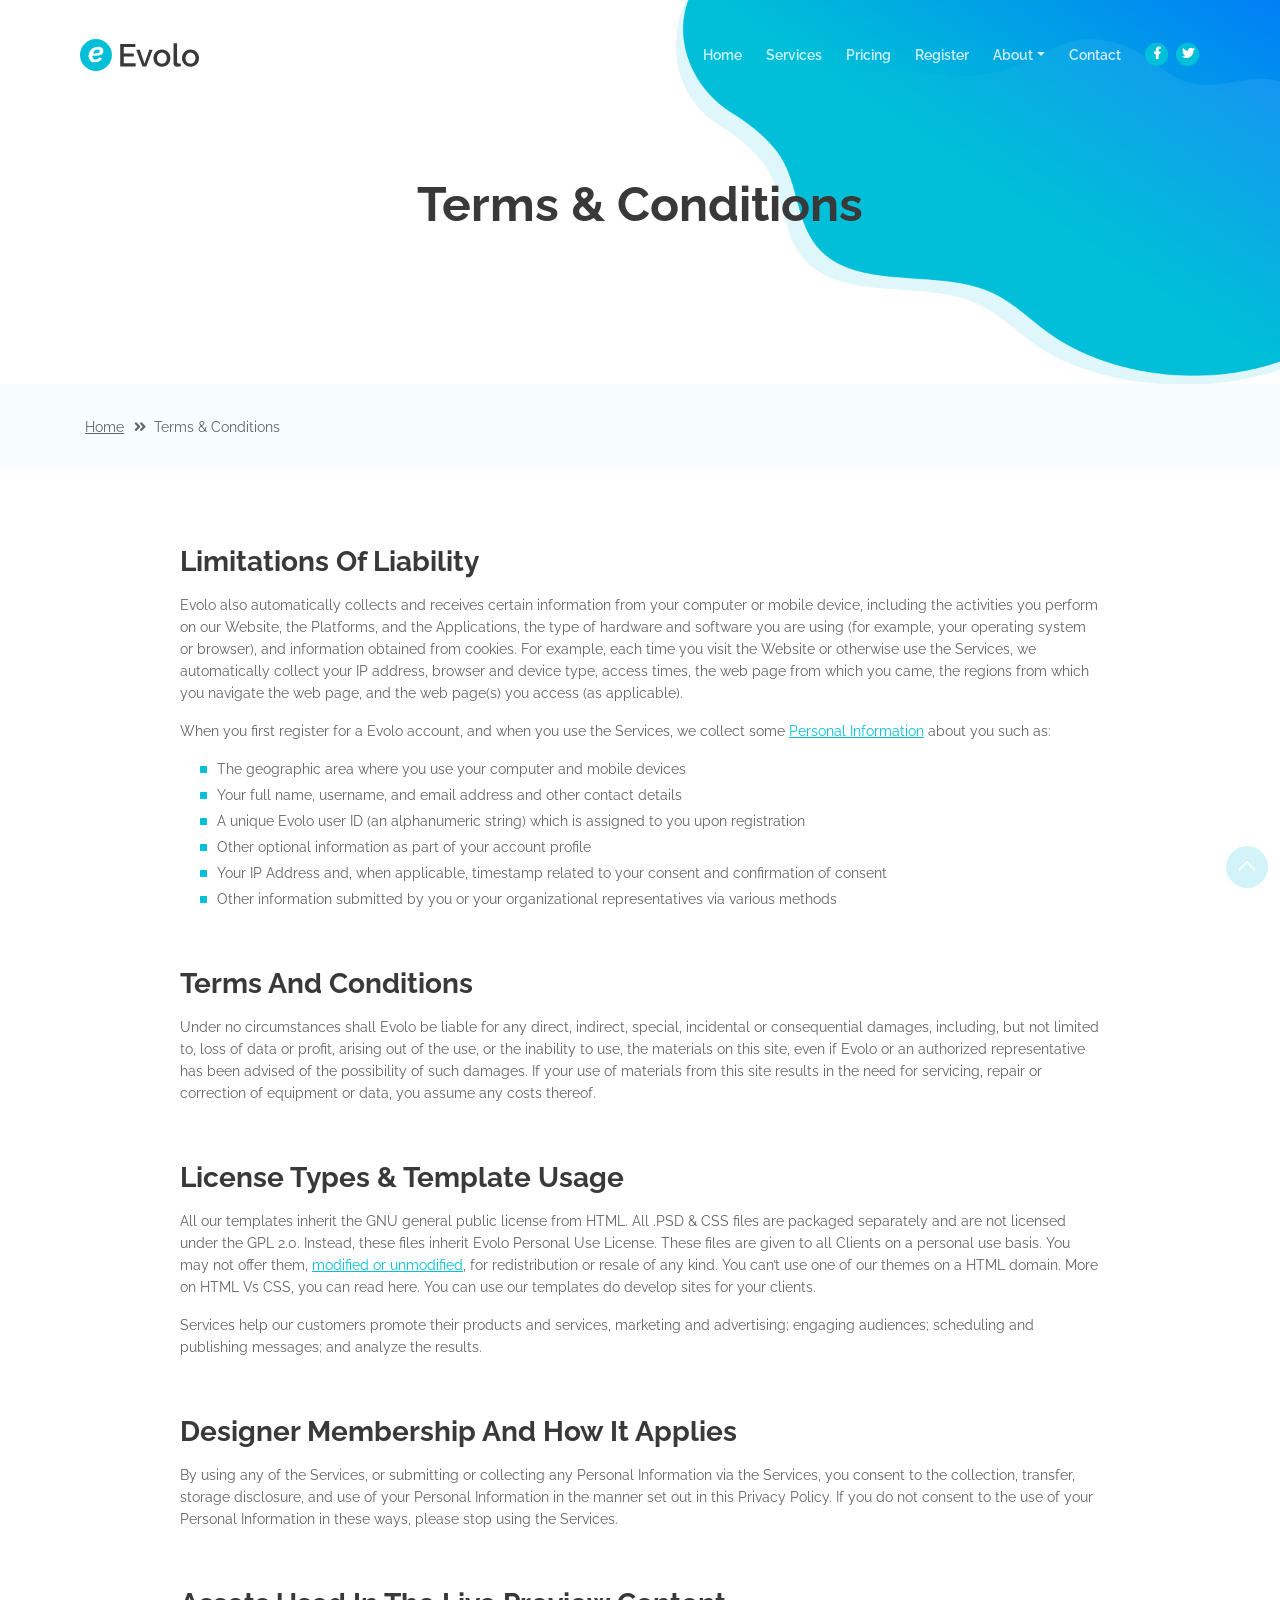
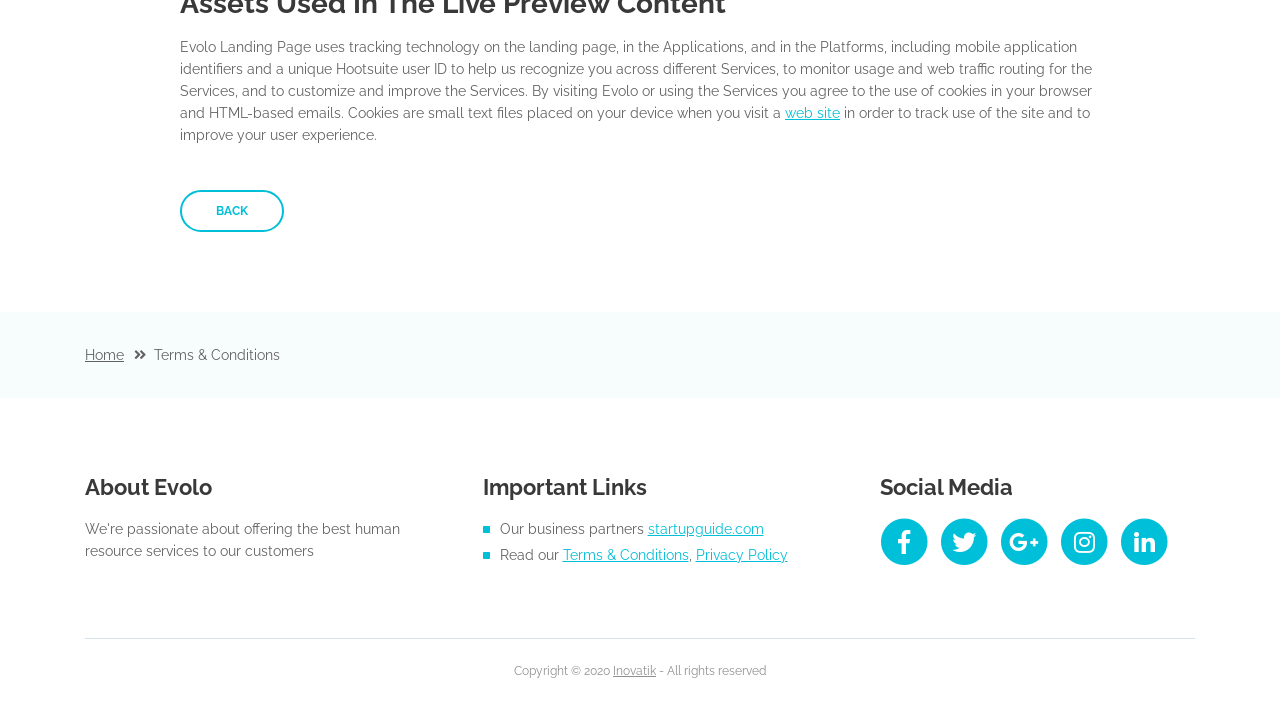
<file: web/terms-conditions.html>
<!DOCTYPE html>
<html lang="en">
<head>
    <meta charset="utf-8">
    <meta name="viewport" content="width=device-width, initial-scale=1, shrink-to-fit=no">
    
    <!-- SEO Meta Tags -->
    <meta name="description" content="Create a stylish landing page for your business startup and get leads for the offered services with this HTML landing page template.">
    <meta name="author" content="Inovatik">

    <!-- OG Meta Tags to improve the way the post looks when you share the page on LinkedIn, Facebook, Google+ -->
	<meta property="og:site_name" content="" /> <!-- website name -->
	<meta property="og:site" content="" /> <!-- website link -->
	<meta property="og:title" content=""/> <!-- title shown in the actual shared post -->
	<meta property="og:description" content="" /> <!-- description shown in the actual shared post -->
	<meta property="og:image" content="" /> <!-- image link, make sure it's jpg -->
	<meta property="og:url" content="" /> <!-- where do you want your post to link to -->
	<meta property="og:type" content="article" />

    <!-- Website Title -->
    <title>Terms Conditions - Evolo - StartUp HTML Landing Page Template</title>
    
    <!-- Styles -->
    <link href="https://fonts.googleapis.com/css?family=Raleway:400,400i,600,700,700i&amp;subset=latin-ext" rel="stylesheet">
    <link href="css/bootstrap.css" rel="stylesheet">
    <link href="css/fontawesome-all.css" rel="stylesheet">
    <link href="css/swiper.css" rel="stylesheet">
	<link href="css/magnific-popup.css" rel="stylesheet">
	<link href="css/styles.css" rel="stylesheet">
	
	<!-- Favicon  -->
    <link rel="icon" href="images/favicon.png">
</head>
<body data-spy="scroll" data-target=".fixed-top">
    
    <!-- Preloader -->
	<div class="spinner-wrapper">
        <div class="spinner">
            <div class="bounce1"></div>
            <div class="bounce2"></div>
            <div class="bounce3"></div>
        </div>
    </div>
    <!-- end of preloader -->
    

    <!-- Navbar -->
    <nav class="navbar navbar-expand-lg navbar-dark navbar-custom fixed-top">
        <!-- Text Logo - Use this if you don't have a graphic logo -->
        <!-- <a class="navbar-brand logo-text page-scroll" href="index.html">Evolo</a> -->

        <!-- Image Logo -->
        <a class="navbar-brand logo-image" href="index.html"><img src="images/logo.svg" alt="alternative"></a>
        
        <!-- Mobile Menu Toggle Button -->
        <button class="navbar-toggler" type="button" data-toggle="collapse" data-target="#navbarsExampleDefault" aria-controls="navbarsExampleDefault" aria-expanded="false" aria-label="Toggle navigation">
            <span class="navbar-toggler-awesome fas fa-bars"></span>
            <span class="navbar-toggler-awesome fas fa-times"></span>
        </button>
        <!-- end of mobile menu toggle button -->

        <div class="collapse navbar-collapse" id="navbarsExampleDefault">
            <ul class="navbar-nav ml-auto">
                <li class="nav-item">
                    <a class="nav-link page-scroll" href="index.html#header">Home <span class="sr-only">(current)</span></a>
                </li>
                <li class="nav-item">
                    <a class="nav-link page-scroll" href="index.html#services">Services</a>
                </li>
                <li class="nav-item">
                    <a class="nav-link page-scroll" href="index.html#details">Pricing</a>
                </li>
                <li class="nav-item">
                    <a class="nav-link page-scroll" href="index.html#pricing">Register</a>
                </li>

                <!-- Dropdown Menu -->          
                <li class="nav-item dropdown">
                    <a class="nav-link dropdown-toggle page-scroll" href="index.html#about" id="navbarDropdown" role="button" aria-haspopup="true" aria-expanded="false">About</a>
                    <div class="dropdown-menu" aria-labelledby="navbarDropdown">
                        <a class="dropdown-item" href="terms-conditions.html"><span class="item-text">Terms Conditions</span></a>
                        <div class="dropdown-items-divide-hr"></div>
                        <a class="dropdown-item" href="privacy-policy.html"><span class="item-text">Privacy Policy</span></a>
                    </div>
                </li>
                <!-- end of dropdown menu -->

                <li class="nav-item">
                    <a class="nav-link page-scroll" href="index.html#contact">Contact</a>
                </li>
            </ul>
            <span class="nav-item social-icons">
                <span class="fa-stack">
                    <a href="#your-link">
                        <i class="fas fa-circle fa-stack-2x facebook"></i>
                        <i class="fab fa-facebook-f fa-stack-1x"></i>
                    </a>
                </span>
                <span class="fa-stack">
                    <a href="#your-link">
                        <i class="fas fa-circle fa-stack-2x twitter"></i>
                        <i class="fab fa-twitter fa-stack-1x"></i>
                    </a>
                </span>
            </span>
        </div>
    </nav> <!-- end of navbar -->
    <!-- end of navbar -->


    <!-- Header -->
    <header id="header" class="ex-header">
        <div class="container">
            <div class="row">
                <div class="col-lg-12">
                    <h1>Terms & Conditions</h1>
                </div> <!-- end of col -->
            </div> <!-- end of row -->
        </div> <!-- end of container -->
    </header> <!-- end of ex-header -->
    <!-- end of header -->


    <!-- Breadcrumbs -->
    <div class="ex-basic-1">
        <div class="container">
            <div class="row">
                <div class="col-lg-12">
                    <div class="breadcrumbs">
                        <a href="index.html">Home</a><i class="fa fa-angle-double-right"></i><span>Terms & Conditions</span>
                    </div> <!-- end of breadcrumbs -->
                </div> <!-- end of col -->
            </div> <!-- end of row -->
        </div> <!-- end of container -->
    </div> <!-- end of ex-basic-1 -->
    <!-- end of breadcrumbs -->


    <!-- Terms Content -->
    <div class="ex-basic-2">
        <div class="container">
            <div class="row">
                <div class="col-lg-10 offset-lg-1">
                    <div class="text-container">
                        <h3>Limitations Of Liability</h3>
                        <p>Evolo also automatically collects and receives certain information from your computer or mobile device, including the activities you perform on our Website, the Platforms, and the Applications, the type of hardware and software you are using (for example, your operating system or browser), and information obtained from cookies. For example, each time you visit the Website or otherwise use the Services, we automatically collect your IP address, browser and device type, access times, the web page from which you came, the regions from which you navigate the web page, and the web page(s) you access (as applicable).</p>
                        <p>When you first register for a Evolo account, and when you use the Services, we collect some <a class="turquoise" href="#your-link">Personal Information</a> about you such as:</p>
                        <ul class="list-unstyled li-space-lg indent">
                            <li class="media">
                                <i class="fas fa-square"></i>
                                <div class="media-body">The geographic area where you use your computer and mobile devices</div>
                            </li>
                            <li class="media">
                                <i class="fas fa-square"></i>
                                <div class="media-body">Your full name, username, and email address and other contact details</div>
                            </li>
                            <li class="media">
                                <i class="fas fa-square"></i>
                                <div class="media-body">A unique Evolo user ID (an alphanumeric string) which is assigned to you upon registration</div>
                            </li>
                            <li class="media">
                                <i class="fas fa-square"></i>
                                <div class="media-body">Other optional information as part of your account profile</div>
                            </li>
                            <li class="media">
                                <i class="fas fa-square"></i>
                                <div class="media-body">Your IP Address and, when applicable, timestamp related to your consent and confirmation of consent</div>
                            </li>
                            <li class="media">
                                <i class="fas fa-square"></i>
                                <div class="media-body">Other information submitted by you or your organizational representatives via various methods</div>
                            </li>
                        </ul>
                    </div> <!-- end of text-container -->
                    
                    <div class="text-container">
                        <h3>Terms And Conditions</h3>
                        <p>Under no circumstances shall Evolo be liable for any direct, indirect, special, incidental or consequential damages, including, but not limited to, loss of data or profit, arising out of the use, or the inability to use, the materials on this site, even if Evolo or an authorized representative has been advised of the possibility of such damages. If your use of materials from this site results in the need for servicing, repair or correction of equipment or data, you assume any costs thereof.</p>
                    </div> <!-- end of text-container -->

                    <div class="text-container">
                        <h3>License Types & Template Usage</h3>
                        <p>All our templates inherit the GNU general public license from HTML. All .PSD & CSS files are packaged separately and are not licensed under the GPL 2.0. Instead, these files inherit Evolo Personal Use License. These files are given to all Clients on a personal use basis. You may not offer them, <a class="turquoise" href="#your-link">modified or unmodified</a>, for redistribution or resale of any kind. You can’t use one of our themes on a HTML domain. More on HTML Vs CSS, you can read here. You can use our templates do develop sites for your clients.</p>
                        <p>Services help our customers promote their products and services, marketing and advertising; engaging audiences; scheduling and publishing messages; and analyze the results.</p>
                    </div> <!-- end of text-container -->

                    <div class="text-container">
                        <h3>Designer Membership And How It Applies</h3>
                        <p>By using any of the Services, or submitting or collecting any Personal Information via the Services, you consent to the collection, transfer, storage disclosure, and use of your Personal Information in the manner set out in this Privacy Policy. If you do not consent to the use of your Personal Information in these ways, please stop using the Services.</p>
                    </div> <!-- end of text-container -->
                    
                    <div class="text-container last">
                        <h3>Assets Used In The Live Preview Content</h3>
                        <p>Evolo Landing Page uses tracking technology on the landing page, in the Applications, and in the Platforms, including mobile application identifiers and a unique Hootsuite user ID to help us recognize you across different Services, to monitor usage and web traffic routing for the Services, and to customize and improve the Services. By visiting Evolo or using the Services you agree to the use of cookies in your browser and HTML-based emails. Cookies are small text files placed on your device when you visit a <a class="turquoise" href="#your-link">web site</a> in order to track use of the site and to improve your user experience.</p>
                        <a class="btn-outline-reg" href="index.html">BACK</a>
                    </div> <!-- end of text-container -->
                </div>
            </div> <!-- end of row -->
        </div> <!-- end of container -->
    </div> <!-- end of ex-basic -->
    <!-- end of terms content -->

    
    <!-- Breadcrumbs -->
    <div class="ex-basic-1">
        <div class="container">
            <div class="row">
                <div class="col-lg-12">
                    <div class="breadcrumbs">
                        <a href="index.html">Home</a><i class="fa fa-angle-double-right"></i><span>Terms & Conditions</span>
                    </div> <!-- end of breadcrumbs -->
                </div> <!-- end of col -->
            </div> <!-- end of row -->
        </div> <!-- end of container -->
    </div> <!-- end of ex-basic-1 -->
    <!-- end of breadcrumbs -->


    <!-- Footer -->
    <div class="footer">
        <div class="container">
            <div class="row">
                <div class="col-md-4">
                    <div class="footer-col">
                        <h4>About Evolo</h4>
                        <p>We're passionate about offering the best human resource services to our customers</p>
                    </div>
                </div> <!-- end of col -->
                <div class="col-md-4">
                    <div class="footer-col middle">
                        <h4>Important Links</h4>
                        <ul class="list-unstyled li-space-lg">
                            <li class="media">
                                <i class="fas fa-square"></i>
                                <div class="media-body">Our business partners <a class="turquoise" href="#your-link">startupguide.com</a></div>
                            </li>
                            <li class="media">
                                <i class="fas fa-square"></i>
                                <div class="media-body">Read our <a class="turquoise" href="terms-conditions.html">Terms & Conditions</a>, <a class="turquoise" href="privacy-policy.html">Privacy Policy</a></div>
                            </li>
                        </ul>
                    </div>
                </div> <!-- end of col -->
                <div class="col-md-4">
                    <div class="footer-col last">
                        <h4>Social Media</h4>
                        <span class="fa-stack fa-lg">
                            <a href="#your-link">
                                <i class="fas fa-circle fa-stack-2x"></i>
                                <i class="fab fa-facebook-f fa-stack-1x"></i>
                            </a>
                        </span>
                        <span class="fa-stack fa-lg">
                            <a href="#your-link">
                                <i class="fas fa-circle fa-stack-2x"></i>
                                <i class="fab fa-twitter fa-stack-1x"></i>
                            </a>
                        </span>
                        <span class="fa-stack fa-lg">
                            <a href="#your-link">
                                <i class="fas fa-circle fa-stack-2x"></i>
                                <i class="fab fa-google-plus-g fa-stack-1x"></i>
                            </a>
                        </span>
                        <span class="fa-stack fa-lg">
                            <a href="#your-link">
                                <i class="fas fa-circle fa-stack-2x"></i>
                                <i class="fab fa-instagram fa-stack-1x"></i>
                            </a>
                        </span>
                        <span class="fa-stack fa-lg">
                            <a href="#your-link">
                                <i class="fas fa-circle fa-stack-2x"></i>
                                <i class="fab fa-linkedin-in fa-stack-1x"></i>
                            </a>
                        </span>
                    </div> 
                </div> <!-- end of col -->
            </div> <!-- end of row -->
        </div> <!-- end of container -->
    </div> <!-- end of footer -->  
    <!-- end of footer -->


    <!-- Copyright -->
    <div class="copyright">
        <div class="container">
            <div class="row">
                <div class="col-lg-12">
                    <p class="p-small">Copyright © 2020 <a href="https://inovatik.com">Inovatik</a> - All rights reserved</p>
                </div> <!-- end of col -->
            </div> <!-- enf of row -->
        </div> <!-- end of container -->
    </div> <!-- end of copyright --> 
    <!-- end of copyright -->

	
    <!-- Scripts -->
    <script src="js/jquery.min.js"></script> <!-- jQuery for Bootstrap's JavaScript plugins -->
    <script src="js/popper.min.js"></script> <!-- Popper tooltip library for Bootstrap -->
    <script src="js/bootstrap.min.js"></script> <!-- Bootstrap framework -->
    <script src="js/jquery.easing.min.js"></script> <!-- jQuery Easing for smooth scrolling between anchors -->
    <script src="js/swiper.min.js"></script> <!-- Swiper for image and text sliders -->
    <script src="js/jquery.magnific-popup.js"></script> <!-- Magnific Popup for lightboxes -->
    <script src="js/validator.min.js"></script> <!-- Validator.js - Bootstrap plugin that validates forms -->
    <script src="js/scripts.js"></script> <!-- Custom scripts -->
</body>
</html>
</file>
<file: web/css/styles.css>
/* Template: Evolo - StartUp HTML Landing Page Template
   Author: Inovatik
   Created: June 2019
   Description: Master CSS file
*/

/*****************************************
Table Of Contents:

01. General Styles
02. Preloader
03. Navigation
04. Header
05. Customers
06. Services
07. Details 1
08. Details 2
09. Details Lightboxes
10. Pricing
11. Request
12. Video
13. Testimonials
14. About
15. Contact
16. Footer
17. Copyright
18. Back To Top Button
19. Extra Pages
20. Media Queries
******************************************/

/*****************************************
Colors:
- Backgrounds - turquoise #00bfd8
- Backgrounds - blue #0079f9
- Backgrounds - light gray #f7fcfd
- Buttons, bullets, icons, links - turquoise #00bfd8
- Cards border, inputs border - light gray #c4d8dc
- Text headers, navbar links - black #393939
- Text body - black #626262
******************************************/


/******************************/
/*     01. General Styles     */
/******************************/
body,
html {
    width: 100%;
	height: 100%;
}

body, p {
	color: #626262; 
	font: 400 0.875rem/1.375rem "Raleway", sans-serif;
}

.p-large {
	font: 400 1rem/1.5rem "Raleway", sans-serif;
}

.p-small {
	font: 400 0.75rem/1.25rem "Raleway", sans-serif;
}

.p-heading {
	margin-bottom: 3.875rem;
}

.li-space-lg li {
	margin-bottom: 0.25rem;
}

.indent {
	padding-left: 1.25rem;
}

h1 {
	color: #393939;
	font: 700 3rem/3.5rem "Raleway", sans-serif;
}

h2 {
	color: #393939;
	font: 700 2.25rem/2.75rem "Raleway", sans-serif;
}

h3 {
	color: #393939;
	font: 700 1.75rem/2rem "Raleway", sans-serif;
}

h4 {
	color: #393939;
	font: 700 1.375rem/1.875rem "Raleway", sans-serif;
}

h5 {
	color: #393939;
	font: 700 1.125rem/1.625rem "Raleway", sans-serif;
}

h6 {
	color: #393939;
	font: 700 1rem/1.5rem "Raleway", sans-serif;
}

a {
	color: #626262;
	text-decoration: underline;
}

a:hover {
	color: #626262;
	text-decoration: underline;
}

a.turquoise {
	color: #00bfd8;
}

a.white {
	color: #fff;
}

.testimonial-text {
	font: italic 400 1rem/1.5rem "Raleway", sans-serif;
}

.testimonial-author {
	font: 700 1rem/1.5rem "Raleway", sans-serif;
}

.turquoise {
	color: #00bfd8;
}

.btn-solid-reg {
	display: inline-block;
	padding: 1.1875rem 2.125rem 1.1875rem 2.125rem;
	border: 0.125rem solid #00bfd8;
	border-radius: 2rem;
	background-color: #00bfd8;
	color: #fff;
	font: 700 0.75rem/0 "Raleway", sans-serif;
	text-decoration: none;
	transition: all 0.2s;
}

.btn-solid-reg:hover {
	background-color: transparent;
	color: #00bfd8;
	text-decoration: none;
}

.btn-solid-lg {
	display: inline-block;
	padding: 1.375rem 2.625rem 1.375rem 2.625rem;
	border: 0.125rem solid #00bfd8;
	border-radius: 2rem;
	background-color: #00bfd8;
	color: #fff;
	font: 700 0.75rem/0 "Raleway", sans-serif;
	text-decoration: none;
	transition: all 0.2s;
}

.btn-solid-lg:hover {
	background-color: transparent;
	color: #00bfd8;
	text-decoration: none;
}

.btn-outline-reg {
	display: inline-block;
	padding: 1.1875rem 2.125rem 1.1875rem 2.125rem;
	border: 0.125rem solid #00bfd8;
	border-radius: 2rem;
	background-color: transparent;
	color: #00bfd8;
	font: 700 0.75rem/0 "Raleway", sans-serif;
	text-decoration: none;
	transition: all 0.2s;
}

.btn-outline-reg:hover {
	background-color: #00bfd8;
	color: #fff;
	text-decoration: none;
}

.btn-outline-lg {
	display: inline-block;
	padding: 1.375rem 2.625rem 1.375rem 2.625rem;
	border: 0.125rem solid #00bfd8;
	border-radius: 2rem;
	background-color: transparent;
	color: #00bfd8;
	font: 700 0.75rem/0 "Raleway", sans-serif;
	text-decoration: none;
	transition: all 0.2s;
}

.btn-outline-lg:hover {
	background-color: #00bfd8;
	color: #fff;
	text-decoration: none;
}

.btn-outline-sm {
	display: inline-block;
	padding: 1rem 1.625rem 0.875rem 1.625rem;
	border: 0.125rem solid #00bfd8;
	border-radius: 2rem;
	background-color: transparent;
	color: #00bfd8;
	font: 700 0.625rem/0 "Raleway", sans-serif;
	text-decoration: none;
	transition: all 0.2s;
}

.btn-outline-sm:hover {
	background-color: #00bfd8;
	color: #fff;
	text-decoration: none;
}

.form-group {
	position: relative;
	margin-bottom: 1.25rem;
}

.form-group.has-error.has-danger {
	margin-bottom: 0.625rem;
}

.form-group.has-error.has-danger .help-block.with-errors ul {
	margin-top: 0.375rem;
}

.label-control {
	position: absolute;
	top: 0.87rem;
	left: 1.375rem;
	color: #626262;
	opacity: 1;
	font: 400 0.875rem/1.375rem "Raleway", sans-serif;
	cursor: text;
	transition: all 0.2s ease;
}

/* IE10+ hack to solve lower label text position compared to the rest of the browsers */
@media screen and (-ms-high-contrast: active), screen and (-ms-high-contrast: none) {  
	.label-control {
		top: 0.9375rem;
	}
}

.form-control-input:focus + .label-control,
.form-control-input.notEmpty + .label-control,
.form-control-textarea:focus + .label-control,
.form-control-textarea.notEmpty + .label-control {
	top: 0.125rem;
	opacity: 1;
	font-size: 0.75rem;
	font-weight: 700;
}

.form-control-input,
.form-control-select {
	display: block; /* needed for proper display of the label in Firefox, IE, Edge */
	width: 100%;
	padding-top: 1.0625rem;
	padding-bottom: 0.0625rem;
	padding-left: 1.3125rem;
	border: 1px solid #c4d8dc;
	border-radius: 0.25rem;
	background-color: #fff;
	color: #626262;
	font: 400 0.875rem/1.875rem "Raleway", sans-serif;
	transition: all 0.2s;
	-webkit-appearance: none; /* removes inner shadow on form inputs on ios safari */
}

.form-control-select {
	padding-top: 0.5rem;
	padding-bottom: 0.5rem;
	height: 3rem;
}

/* IE10+ hack to solve lower label text position compared to the rest of the browsers */
@media screen and (-ms-high-contrast: active), screen and (-ms-high-contrast: none) {  
	.form-control-input {
		padding-top: 1.25rem;
		padding-bottom: 0.75rem;
		line-height: 1.75rem;
	}

	.form-control-select {
		padding-top: 0.875rem;
		padding-bottom: 0.75rem;
		height: 3.125rem;
		line-height: 2.125rem;
	}
}

select {
    /* you should keep these first rules in place to maintain cross-browser behavior */
    -webkit-appearance: none;
	-moz-appearance: none;
	-ms-appearance: none;
    -o-appearance: none;
    appearance: none;
    background-image: url('../images/down-arrow.png');
    background-position: 96% 50%;
    background-repeat: no-repeat;
    outline: none;
}

select::-ms-expand {
    display: none; /* removes the ugly default down arrow on select form field in IE11 */
}

.form-control-textarea {
	display: block; /* used to eliminate a bottom gap difference between Chrome and IE/FF */
	width: 100%;
	height: 8rem; /* used instead of html rows to normalize height between Chrome and IE/FF */
	padding-top: 1.25rem;
	padding-left: 1.3125rem;
	border: 1px solid #c4d8dc;
	border-radius: 0.25rem;
	background-color: #fff;
	color: #626262;
	font: 400 0.875rem/1.75rem "Raleway", sans-serif;
	transition: all 0.2s;
}

.form-control-input:focus,
.form-control-select:focus,
.form-control-textarea:focus {
	border: 1px solid #a1a1a1;
	outline: none; /* Removes blue border on focus */
}

.form-control-input:hover,
.form-control-select:hover,
.form-control-textarea:hover {
	border: 1px solid #a1a1a1;
}

.checkbox {
	font: 400 0.75rem/1.25rem "Raleway", sans-serif;
}

input[type='checkbox'] {
	vertical-align: -15%;
	margin-right: 0.375rem;
}

/* IE10+ hack to raise checkbox field position compared to the rest of the browsers */
@media screen and (-ms-high-contrast: active), screen and (-ms-high-contrast: none) {  
	input[type='checkbox'] {
		vertical-align: -9%;
	}
}

.form-control-submit-button {
	display: inline-block;
	width: 100%;
	height: 3.125rem;
	border: 1px solid #00bfd8;
	border-radius: 1.5rem;
	background-color: #00bfd8;
	color: #fff;
	font: 700 0.75rem/1.75rem "Raleway", sans-serif;
	cursor: pointer;
	transition: all 0.2s;
}

.form-control-submit-button:hover {
	background-color: transparent;
	color: #00bfd8;
}

/* Form Success And Error Message Formatting */
#rmsgSubmit.h3.text-center.tada.animated,
#cmsgSubmit.h3.text-center.tada.animated,
#pmsgSubmit.h3.text-center.tada.animated,
#rmsgSubmit.h3.text-center,
#cmsgSubmit.h3.text-center,
#pmsgSubmit.h3.text-center {
	display: block;
	margin-bottom: 0;
	color: #626262;
	font: 400 1.125rem/1rem "Raleway", sans-serif;
}

.help-block.with-errors .list-unstyled {
	color: #626262;
	font-size: 0.75rem;
	line-height: 1.125rem;
	text-align: left;
}

.help-block.with-errors ul {
	margin-bottom: 0;
}
/* end of form success and error message formatting */

/* Form Success And Error Message Animation - Animate.css */
@-webkit-keyframes tada {
	from {
		-webkit-transform: scale3d(1, 1, 1);
		-ms-transform: scale3d(1, 1, 1);
		transform: scale3d(1, 1, 1);
	}
	10%, 20% {
		-webkit-transform: scale3d(.9, .9, .9) rotate3d(0, 0, 1, -3deg);
		-ms-transform: scale3d(.9, .9, .9) rotate3d(0, 0, 1, -3deg);
		transform: scale3d(.9, .9, .9) rotate3d(0, 0, 1, -3deg);
	}
	30%, 50%, 70%, 90% {
		-webkit-transform: scale3d(1.1, 1.1, 1.1) rotate3d(0, 0, 1, 3deg);
		-ms-transform: scale3d(1.1, 1.1, 1.1) rotate3d(0, 0, 1, 3deg);
		transform: scale3d(1.1, 1.1, 1.1) rotate3d(0, 0, 1, 3deg);
	}
	40%, 60%, 80% {
		-webkit-transform: scale3d(1.1, 1.1, 1.1) rotate3d(0, 0, 1, -3deg);
		-ms-transform: scale3d(1.1, 1.1, 1.1) rotate3d(0, 0, 1, -3deg);
		transform: scale3d(1.1, 1.1, 1.1) rotate3d(0, 0, 1, -3deg);
	}
	to {
		-webkit-transform: scale3d(1, 1, 1);
		-ms-transform: scale3d(1, 1, 1);
		transform: scale3d(1, 1, 1);
	}
}

@keyframes tada {
	from {
		-webkit-transform: scale3d(1, 1, 1);
		-ms-transform: scale3d(1, 1, 1);
		transform: scale3d(1, 1, 1);
	}
	10%, 20% {
		-webkit-transform: scale3d(.9, .9, .9) rotate3d(0, 0, 1, -3deg);
		-ms-transform: scale3d(.9, .9, .9) rotate3d(0, 0, 1, -3deg);
		transform: scale3d(.9, .9, .9) rotate3d(0, 0, 1, -3deg);
	}
	30%, 50%, 70%, 90% {
		-webkit-transform: scale3d(1.1, 1.1, 1.1) rotate3d(0, 0, 1, 3deg);
		-ms-transform: scale3d(1.1, 1.1, 1.1) rotate3d(0, 0, 1, 3deg);
		transform: scale3d(1.1, 1.1, 1.1) rotate3d(0, 0, 1, 3deg);
	}
	40%, 60%, 80% {
		-webkit-transform: scale3d(1.1, 1.1, 1.1) rotate3d(0, 0, 1, -3deg);
		-ms-transform: scale3d(1.1, 1.1, 1.1) rotate3d(0, 0, 1, -3deg);
		transform: scale3d(1.1, 1.1, 1.1) rotate3d(0, 0, 1, -3deg);
	}
	to {
		-webkit-transform: scale3d(1, 1, 1);
		-ms-transform: scale3d(1, 1, 1);
		transform: scale3d(1, 1, 1);
	}
}

.tada {
	-webkit-animation-name: tada;
	animation-name: tada;
}

.animated {
	-webkit-animation-duration: 1s;
	animation-duration: 1s;
	-webkit-animation-fill-mode: both;
	animation-fill-mode: both;
}
/* end of form success and error message animation - Animate.css */

/* Fade-move Animation For Lightbox - Magnific Popup */
/* at start */
.my-mfp-slide-bottom .zoom-anim-dialog {
	opacity: 0;
	transition: all 0.2s ease-out;
	-webkit-transform: translateY(-1.25rem) perspective(37.5rem) rotateX(10deg);
	-ms-transform: translateY(-1.25rem) perspective(37.5rem) rotateX(10deg);
	transform: translateY(-1.25rem) perspective(37.5rem) rotateX(10deg);
}

/* animate in */
.my-mfp-slide-bottom.mfp-ready .zoom-anim-dialog {
	opacity: 1;
	-webkit-transform: translateY(0) perspective(37.5rem) rotateX(0); 
	-ms-transform: translateY(0) perspective(37.5rem) rotateX(0); 
	transform: translateY(0) perspective(37.5rem) rotateX(0); 
}

/* animate out */
.my-mfp-slide-bottom.mfp-removing .zoom-anim-dialog {
	opacity: 0;
	-webkit-transform: translateY(-0.625rem) perspective(37.5rem) rotateX(10deg); 
	-ms-transform: translateY(-0.625rem) perspective(37.5rem) rotateX(10deg); 
	transform: translateY(-0.625rem) perspective(37.5rem) rotateX(10deg); 
}

/* dark overlay, start state */
.my-mfp-slide-bottom.mfp-bg {
	opacity: 0;
	transition: opacity 0.2s ease-out;
}

/* animate in */
.my-mfp-slide-bottom.mfp-ready.mfp-bg {
	opacity: 0.8;
}
/* animate out */
.my-mfp-slide-bottom.mfp-removing.mfp-bg {
	opacity: 0;
}
/* end of fade-move animation for lightbox - magnific popup */

/* Fade Animation For Image Slider - Magnific Popup */
@-webkit-keyframes fadeIn {
	from {
		opacity: 0;
	}
	to {
		opacity: 1;
	}
}

@keyframes fadeIn {
	from {
		opacity: 0;
	}
	to {
		opacity: 1;
	}
}

.fadeIn {
	-webkit-animation: fadeIn 0.6s;
	animation: fadeIn 0.6s;
}

@-webkit-keyframes fadeOut {
	from {
		opacity: 1;
	}
	to {
		opacity: 0;
	}
}

@keyframes fadeOut {
	from {
		opacity: 1;
	}
	to {
		opacity: 0;
	}
}

.fadeOut {
	-webkit-animation: fadeOut 0.8s;
	animation: fadeOut 0.8s;
}
/* end of fade animation for image slider - magnific popup */


/*************************/
/*     02. Preloader     */
/*************************/
.spinner-wrapper {
	position: fixed;
	z-index: 999999;
	top: 0;
	right: 0;
	bottom: 0;
	left: 0;
	background: #fff;
}

.spinner {
	position: absolute;
	top: 50%; /* centers the loading animation vertically one the screen */
	left: 50%; /* centers the loading animation horizontally one the screen */
	width: 3.75rem;
	height: 1.25rem;
	margin: -0.625rem 0 0 -1.875rem; /* is width and height divided by two */ 
	text-align: center;
}

.spinner > div {
	display: inline-block;
	width: 1rem;
	height: 1rem;
	border-radius: 100%;
	background-color: #00bfd8;
	-webkit-animation: sk-bouncedelay 1.4s infinite ease-in-out both;
	animation: sk-bouncedelay 1.4s infinite ease-in-out both;
}

.spinner .bounce1 {
	-webkit-animation-delay: -0.32s;
	animation-delay: -0.32s;
}

.spinner .bounce2 {
	-webkit-animation-delay: -0.16s;
	animation-delay: -0.16s;
}

@-webkit-keyframes sk-bouncedelay {
	0%, 80%, 100% { -webkit-transform: scale(0); }
	40% { -webkit-transform: scale(1.0); }
}

@keyframes sk-bouncedelay {
	0%, 80%, 100% { 
		-webkit-transform: scale(0);
		-ms-transform: scale(0);
		transform: scale(0);
	} 40% { 
		-webkit-transform: scale(1.0);
		-ms-transform: scale(1.0);
		transform: scale(1.0);
	}
}


/**************************/
/*     03. Navigation     */
/**************************/
.navbar-custom {
	background-color: #fff;
	box-shadow: 0 0.0625rem 0.375rem 0 rgba(0, 0, 0, 0.1);
	font: 600 0.875rem/0.875rem "Raleway", sans-serif;
	transition: all 0.2s;
}

.navbar-custom .navbar-brand.logo-image img {
    width: 7.4375rem;
	height: 2rem;
}

.navbar-custom .navbar-brand.logo-text {
	font: 600 2rem/1.5rem "Raleway", sans-serif;
	color: #393939;
	text-decoration: none;
}

.navbar-custom .navbar-nav {
	margin-top: 0.75rem;
	margin-bottom: 0.5rem;
}

.navbar-custom .nav-item .nav-link {
	padding: 0.625rem 0.75rem 0.625rem 0.75rem;
	color: #393939;
	text-decoration: none;
	transition: all 0.2s ease;
}

.navbar-custom .nav-item .nav-link:hover,
.navbar-custom .nav-item .nav-link.active {
	color: #00bfd8;
}

/* Dropdown Menu */
.navbar-custom .dropdown:hover > .dropdown-menu {
	display: block; /* this makes the dropdown menu stay open while hovering it */
	min-width: auto;
	animation: fadeDropdown 0.2s; /* required for the fade animation */
}

@keyframes fadeDropdown {
    0% {
        opacity: 0;
    }

    100% {
        opacity: 1;
    }
}

.navbar-custom .dropdown-toggle:focus { /* removes dropdown outline on focus */
	outline: 0;
}

.navbar-custom .dropdown-menu {
	margin-top: 0;
	border: none;
	border-radius: 0.25rem;
	background-color: #fff;
}

.navbar-custom .dropdown-item {
	color: #393939;
	text-decoration: none;
}

.navbar-custom .dropdown-item:hover {
	background-color: #fff;
}

.navbar-custom .dropdown-item .item-text {
	font: 600 0.875rem/0.875rem "Raleway", sans-serif;
}

.navbar-custom .dropdown-item:hover .item-text {
	color: #00bfd8;
}

.navbar-custom .dropdown-items-divide-hr {
	width: 100%;
	height: 1px;
	margin: 0.75rem auto 0.725rem auto;
	border: none;
	background-color: #c4d8dc;
	opacity: 0.2;
}
/* end of dropdown menu */

.navbar-custom .social-icons {
	display: none;
}

.navbar-custom .navbar-toggler {
	border: none;
	color: #393939;
	font-size: 2rem;
}

.navbar-custom button[aria-expanded='false'] .navbar-toggler-awesome.fas.fa-times{
	display: none;
}

.navbar-custom button[aria-expanded='false'] .navbar-toggler-awesome.fas.fa-bars{
	display: inline-block;
}

.navbar-custom button[aria-expanded='true'] .navbar-toggler-awesome.fas.fa-bars{
	display: none;
}

.navbar-custom button[aria-expanded='true'] .navbar-toggler-awesome.fas.fa-times{
	display: inline-block;
	margin-right: 0.125rem;
}


/*********************/
/*    04. Header     */
/*********************/
.header {
	background-color: #fff;
}

.header .header-content {
	padding-top: 8rem;
	padding-bottom: 4rem;
	text-align: center;
}

.header .text-container {
	margin-bottom: 4rem;
}

.header h1 {
	margin-bottom: 1.125rem;
	font-size: 2.5rem;
	line-height: 3.125rem;
}

.header .p-large {
	margin-bottom: 1.875rem;
}


/*************************/
/*     05. Customers     */
/*************************/
.slider-1 {
	padding-top: 2.25rem;
	padding-bottom: 2.125rem;
	text-align: center;
}

.slider-1 h5 {
	margin-bottom: 0.75rem;
}

.slider-1 .slider-container {
	padding-top: 2.75rem;
	padding-bottom: 2.75rem;
	border-radius: 0.5rem;
	background-color: #f7fcfd;
}


/************************/
/*     06. Services     */
/************************/
.cards-1 {
	padding-top: 4rem;
	padding-bottom: 1.625rem;
	text-align: center;
}

.cards-1 h2 {
	margin-bottom: 1rem;
}

.cards-1 .card {
	max-width: 21rem;
	margin-right: auto;
	margin-bottom: 4.5rem;
	margin-left: auto;
	padding: 3.25rem 2rem 2rem 2rem;
	border: 1px solid #c4d8dc;
	border-radius: 0.5rem;
	background: transparent;
}

.cards-1 .card-image {
	width: 6rem;
	height: 6rem;
	margin-right: auto;
	margin-bottom: 2rem;
	margin-left: auto;
}

.cards-1 .card-title {
	margin-bottom: 0.875rem;
}

.cards-1 .card-body {
	padding: 0;
}


/*************************/
/*     07. Details 1     */
/*************************/
.basic-1 {
	padding-top: 1.625rem;
	padding-bottom: 3.75rem;
}

.basic-1 .text-container {
	margin-bottom: 4rem;
}

.basic-1 h2 {
	margin-bottom: 1.375rem;
}

.basic-1 .btn-solid-reg {
	margin-top: 0.625rem;
}


/*************************/
/*     08. Details 2     */
/*************************/
.basic-2 {
	padding-top: 3.75rem;
	padding-bottom: 4rem;
}

.basic-2 .image-container {
	margin-bottom: 4rem;
}

.basic-2 h2 {
	margin-bottom: 1.375rem;
}

.basic-2 .list-unstyled .fas {
	color: #00bfd8;
	line-height: 1.375rem;
}

.basic-2 .list-unstyled .media-body {
	margin-left: 0.625rem;
}

.basic-2 .btn-solid-reg {
	margin-top: 0.625rem;
}


/**********************************/
/*     09. Details Lightboxes     */
/**********************************/
.lightbox-basic {
	margin: 2.5rem auto;
	padding: 2rem 1.5rem 2rem 1.5rem;
	border-radius: 0.25rem;
	background: #fff;
	text-align: left;
}

.lightbox-basic .container {
	padding-right: 0;
	padding-left: 0;
}

.lightbox-basic .image-container {
	max-width: 33.75rem;
	margin-right: auto;
	margin-bottom: 3rem;
	margin-left: auto;
}

.lightbox-basic h3 {
	margin-bottom: 0.5rem;
}

.lightbox-basic hr {
	width: 2.5rem;
	height: 0.125rem;
	margin-top: 0;
	margin-bottom: 1.25rem;
	margin-left: 0;
	border: 0;
	background-color: #00bfd8;
	text-align: left;
}

.lightbox-basic h4 {
	margin-bottom: 1rem;
}

.lightbox-basic .list-unstyled .fas {
	color: #00bfd8;
	line-height: 1.375rem;
}

.lightbox-basic .list-unstyled .media-body {
	margin-left: 0.625rem;
}

.lightbox-basic .btn-outline-reg,
.lightbox-basic .btn-solid-reg {
	margin-top: 0.75rem;
}

/* Signup Button */
.lightbox-basic .btn-solid-reg.mfp-close {
	position: relative;
	width: auto;
	height: auto;
	color: #fff;
	opacity: 1;
}

.lightbox-basic .btn-solid-reg.mfp-close:hover {
	color: #00bfd8;
}
/* end of signup Button */

/* Back Button */
.lightbox-basic a.mfp-close.as-button {
	position: relative;
	width: auto;
	height: auto;
	margin-left: 0.375rem;
	color: #00bfd8;
	opacity: 1;
}

.lightbox-basic a.mfp-close.as-button:hover {
	color: #fff;
}
/* end of back button */

.lightbox-basic button.mfp-close.x-button {
	position: absolute;
	top: -0.125rem;
	right: -0.125rem;
	width: 2.75rem;
	height: 2.75rem;
	color: #707984;
}


/***********************/
/*     10. Pricing     */
/***********************/
.cards-2 {
	padding-top: 3rem;
	padding-bottom: 2.75rem;
	text-align: center;
}

.cards-2 h2 {
	margin-bottom: 1rem;
}

.cards-2 .card {
	display: block;
	max-width: 19.5rem;
	margin-right: auto;
	margin-bottom: 6rem;
	margin-left: auto;
	border: 1px solid #c4d8dc;
	border-radius: 0.5rem;
	vertical-align: top;
}

.cards-2 .card .card-body {
	padding: 2.5rem 2.75rem 1.875rem 2.5rem;
}

.cards-2 .card .card-title {
	margin-bottom: 0.625rem;
	color: #393939;
	font-weight: 700;
	font-size: 1.75rem;
	line-height: 2.25rem;
	text-align: center;
}

.cards-2 .card .card-subtitle {
	margin-bottom: 1.75rem;
}

.cards-2 .card .cell-divide-hr {
	height: 1px;
	margin-top: 0;
	margin-bottom: 0;
	border: none;
	background-color: #c4d8dc;
}

.cards-2 .card .price {
	padding-top: 0.875rem;
	padding-bottom: 1.5rem;
}

.cards-2 .card .value {
	color: #00bfd8;
	font-weight: 700;
	font-size: 3.5rem;
	line-height: 4rem;
	text-align: center;
}

.cards-2 .card .currency {
	margin-right: 0.375rem;
	color: #00bfd8;
	font-size: 1.5rem;
	vertical-align: 56%;
}

.cards-2 .card .frequency {
	margin-top: 0.25rem;
	font-size: 0.875rem;
	text-align: center;
}

.cards-2 .card .list-unstyled {
	margin-top: 1.875rem;
	margin-bottom: 1.625rem;
	text-align: left;
}

.cards-2 .card .list-unstyled.li-space-lg li {
	margin-bottom: 0.5rem;
}

.cards-2 .card .list-unstyled .fas {
	color: #00bfd8;
	line-height: 1.375rem;
}

.cards-2 .card .list-unstyled .fas.fa-times {
	margin-left: 0.1875rem;
	margin-right: 0.125rem;
	color: #777b7e;
}

.cards-2 .card .list-unstyled .media-body {
	margin-left: 0.625rem;
}

.cards-2 .card .button-wrapper {
	position: absolute;
	right: 0;
	bottom: -1.25rem;
	left: 0;
	text-align: center;
}

.cards-2 .card .btn-solid-reg:hover {
	background-color: #fff;
}

/* Best Value Label */
.cards-2 .card .label {
    position: absolute;
    top: 0;
    right: 0;
    width: 10.625rem;
    height: 10.625rem;
    overflow: hidden;
}

.cards-2 .card .label .best-value {
    position: relative;
	width: 13.75rem;
	padding: 0.3125rem 0 0.3125rem 4.125rem;
    background-color: #00bfd8;
	color: #fff;
    -webkit-transform: rotate(45deg) translate3d(0, 0, 0);
    -ms-transform: rotate(45deg) translate3d(0, 0, 0);
    transform: rotate(45deg) translate3d(0, 0, 0);
}
/* end of best value label */


/***********************/
/*     11. Request     */
/***********************/
.form-1 {
	padding-top: 6.875rem;
	padding-bottom: 6.25rem;
	background-color: #f9fafc;
}

.form-1 h2 {
	margin-bottom: 1.25rem;
}

.form-1 .list-unstyled {
	margin-top: 1.375rem;
}

.form-1 .list-unstyled .fas {
	color: #00bfd8;
	line-height: 1.375rem;
}

.form-1 .list-unstyled .media-body {
	margin-left: 0.625rem;
}

.form-1 .text-container {
	margin-bottom: 3.5rem;
}


/*********************/
/*     12. Video     */
/*********************/
.basic-3 {
	padding-top: 6.875rem;
	padding-bottom: 6.125rem;
}

.basic-3 h2 {
	margin-bottom: 3rem;
	text-align: center;
}

.basic-3 .image-container {
	margin-bottom: 2.25rem;
}

.basic-3 .image-container img {
	border-radius: 0.5rem;
}

.basic-3 .video-wrapper {
	position: relative;
}

/* Video Play Button */
.basic-3 .video-play-button {
	position: absolute;
	z-index: 10;
	top: 50%;
	left: 50%;
	display: block;
	box-sizing: content-box;
	width: 2rem;
	height: 2.75rem;
	padding: 1.125rem 1.25rem 1.125rem 1.75rem;
	border-radius: 50%;
	-webkit-transform: translateX(-50%) translateY(-50%);
	-ms-transform: translateX(-50%) translateY(-50%);
	transform: translateX(-50%) translateY(-50%);
}
  
.basic-3 .video-play-button:before {
	content: "";
	position: absolute;
	z-index: 0;
	top: 50%;
	left: 50%;
	display: block;
	width: 4.75rem;
	height: 4.75rem;
	border-radius: 50%;
	background: #00bfd8;
	animation: pulse-border 1500ms ease-out infinite;
	-webkit-transform: translateX(-50%) translateY(-50%);
	-ms-transform: translateX(-50%) translateY(-50%);
	transform: translateX(-50%) translateY(-50%);
}
  
.basic-3 .video-play-button:after {
	content: "";
	position: absolute;
	z-index: 1;
	top: 50%;
	left: 50%;
	display: block;
	width: 4.375rem;
	height: 4.375rem;
	border-radius: 50%;
	background: #00bfd8;
	transition: all 200ms;
	-webkit-transform: translateX(-50%) translateY(-50%);
	-ms-transform: translateX(-50%) translateY(-50%);
	transform: translateX(-50%) translateY(-50%);
}
  
.basic-3 .video-play-button span {
	position: relative;
	display: block;
	z-index: 3;
	top: 0.375rem;
	left: 0.25rem;
	width: 0;
	height: 0;
	border-left: 1.625rem solid #fff;
	border-top: 1rem solid transparent;
	border-bottom: 1rem solid transparent;
}
  
@keyframes pulse-border {
	0% {
		transform: translateX(-50%) translateY(-50%) translateZ(0) scale(1);
		opacity: 1;
	}
	100% {
		transform: translateX(-50%) translateY(-50%) translateZ(0) scale(1.5);
		opacity: 0;
	}
}
/* end of video play button */

.basic-3 p {
	text-align: center;
}


/****************************/
/*     13. Testimonials     */
/****************************/
.slider-2 {
	padding-top: 7.5rem;
	padding-bottom: 7rem;
	background: url('../images/testimonials-background.jpg') center center no-repeat;
	background-size: cover; 
}

.slider-2 .image-container {
	margin-bottom: 4rem;
}

.slider-2 h2 {
	margin-bottom: 2.5rem;
	text-align: center;
}

.slider-2 .slider-container {
	position: relative;
}

.slider-2 .swiper-container {
	position: static;
	width: 90%;
	text-align: center;
}

.slider-2 .swiper-button-prev:focus,
.slider-2 .swiper-button-next:focus {
	/* even if you can't see it chrome you can see it on mobile device */
	outline: none;
}

.slider-2 .swiper-button-prev {
	left: -0.5rem;
	background-image: url("data:image/svg+xml;charset=utf-8,%3Csvg%20xmlns%3D'http%3A%2F%2Fwww.w3.org%2F2000%2Fsvg'%20viewBox%3D'0%200%2028%2044'%3E%3Cpath%20d%3D'M0%2C22L22%2C0l2.1%2C2.1L4.2%2C22l19.9%2C19.9L22%2C44L0%2C22L0%2C22L0%2C22z'%20fill%3D'%23626262'%2F%3E%3C%2Fsvg%3E");
	background-size: 1.125rem 1.75rem;
}

.slider-2 .swiper-button-next {
	right: -0.5rem;
	background-image: url("data:image/svg+xml;charset=utf-8,%3Csvg%20xmlns%3D'http%3A%2F%2Fwww.w3.org%2F2000%2Fsvg'%20viewBox%3D'0%200%2028%2044'%3E%3Cpath%20d%3D'M27%2C22L27%2C22L5%2C44l-2.1-2.1L22.8%2C22L2.9%2C2.1L5%2C0L27%2C22L27%2C22z'%20fill%3D'%23626262'%2F%3E%3C%2Fsvg%3E");
	background-size: 1.125rem 1.75rem;
}

.slider-2 .card {
	position: relative;
	border: none;
	background-color: transparent;
}

.slider-2 .card-image {
	width: 7rem;
	height: 7rem;
	margin-right: auto;
	margin-bottom: 0.25rem;
	margin-left: auto;
	border-radius: 50%;
}

.slider-2 .card-body {
	padding-bottom: 0;
}

.slider-2 .testimonial-author {
	margin-bottom: 0;
}


/*********************/
/*     14. About     */
/*********************/
.basic-4 {
	padding-top: 7rem;
	padding-bottom: 4rem;
	text-align: center;
}

.basic-4 h2 {
	margin-bottom: 1rem;
	text-align: center;
}

.basic-4 .team-member {
	max-width: 12.5rem;
	margin-right: auto;
	margin-bottom: 3.5rem;
	margin-left: auto;
}

/* Hover Animation */
.basic-4 .image-wrapper {
	overflow: hidden;
	margin-bottom: 1.5rem;
	border-radius: 50%;
}

.basic-4 .image-wrapper img {
	margin: 0;
	transition: all 0.3s;
}

.basic-4 .image-wrapper:hover img {
	-moz-transform: scale(1.15);
	-webkit-transform: scale(1.15);
	transform: scale(1.15);
} 
/* end of hover animation */

.basic-4 .team-member .p-large {
	margin-bottom: 0.25rem;
	font-size: 1.125rem;
}

.basic-4 .team-member .job-title {
	margin-bottom: 0.375rem;
}

.basic-4 .fa-stack {
	margin-top: 0.375rem;
	margin-right: 0.125rem;
	margin-left: 0.125rem;
	font-size: 0.875rem;
}

.basic-4 .fa-stack-2x {
	color: #00bfd8;
	transition: all 0.2s ease;
}

.basic-4 .fa-stack-1x {
	color: #fff;
	transition: all 0.2s ease;
}

.basic-4 .fa-stack:hover .fa-stack-2x {
	color: #00a7bd;
}

.basic-4 .fa-stack:hover .fa-stack-1x {
	color: #fff;
}


/***********************/
/*     15. Contact     */
/***********************/
.form-2 {
	padding-top: 7rem;
	padding-bottom: 6.25rem;
	background: url('../images/contact-background.jpg') center center no-repeat;
	background-size: cover; 
}

.form-2 h2 {
	margin-bottom: 1rem;
	text-align: center;
}

.form-2 .list-unstyled {
	margin-bottom: 3.75rem;
	font-size: 1rem;
	line-height: 1.5rem;
	text-align: center;
}

.form-2 .list-unstyled .fas,
.form-2 .list-unstyled .fab {
	margin-right: 0.5rem;
	font-size: 0.875rem;
	color: #00bfd8;
}

.form-2 .list-unstyled .fa-phone {
	vertical-align: 3%;
}

.form-2 .map-responsive {
	position: relative;
	overflow: hidden;
	height: 0;
	margin-bottom: 4rem;
	padding-bottom: 70%;
	border-radius: 0.25rem;
}

.form-2 .map-responsive iframe {
	position: absolute;
	top: 0;
	left: 0;
	width: 100%;
	height: 100%;
	border: none; 
}


/**********************/
/*     16. Footer     */
/**********************/
.footer {
	padding-top: 4.625rem;
	padding-bottom: 0.5rem;
}

.footer .footer-col {
	margin-bottom: 2.25rem;
}

.footer h4 {
	margin-bottom: 1rem;
}

.footer .list-unstyled .fas {
	color: #00bfd8;
	font-size: 0.5rem;
	line-height: 1.375rem;
}

.footer .list-unstyled .media-body {
	margin-left: 0.625rem;
}

.footer .fa-stack {
	margin-bottom: 0.75rem;
	margin-right: 0.5rem;
	font-size: 1.5rem;
}

.footer .fa-stack .fa-stack-1x {
    color: #fff;
	transition: all 0.2s ease;
}

.footer .fa-stack .fa-stack-2x {
	color: #00bfd8;
	transition: all 0.2s ease;
}

.footer .fa-stack:hover .fa-stack-1x {
	color: #fff;
}

.footer .fa-stack:hover .fa-stack-2x {
    color: #00a7bd;
}


/*************************/
/*     17. Copyright     */
/*************************/
.copyright {
	padding-top: 1rem;
	padding-bottom: 0.375rem;
	text-align: center;
}

.copyright .p-small {
	padding-top: 1.375rem;
	border-top: 1px solid #c4d8dc;
	opacity: 0.7;
}


/**********************************/
/*     18. Back To Top Button     */
/**********************************/
a.back-to-top {
	position: fixed;
	z-index: 999;
	right: 0.75rem;
	bottom: 0.75rem;
	display: none;
	width: 2.625rem;
	height: 2.625rem;
	border-radius: 1.875rem;
	background: #00bfd8 url("../images/up-arrow.png") no-repeat center 47%;
	background-size: 1.125rem 1.125rem;
	text-indent: -9999px;
}

a:hover.back-to-top {
	background-color: #00a7bd; 
}


/***************************/
/*     19. Extra Pages     */
/***************************/
.ex-header {
	padding-top: 8rem;
	padding-bottom: 5rem;
	text-align: center;
}

.ex-basic-1 {
	padding-top: 2rem;
	padding-bottom: 0.875rem;
	background-color: #f7fcfd;
}

.ex-basic-1 .breadcrumbs {
	margin-bottom: 1.125rem;
}

.ex-basic-1 .breadcrumbs .fa {
	margin-right: 0.5rem;
	margin-left: 0.625rem;
}

.ex-basic-2 {
	padding-top: 4.75rem;
	padding-bottom: 4rem;
}

.ex-basic-2 h3 {
	margin-bottom: 1rem;
}

.ex-basic-2 .text-container {
	margin-bottom: 3.625rem;
}

.ex-basic-2 .text-container.last {
	margin-bottom: 0;
}

.ex-basic-2 .list-unstyled .fas {
	color: #00bfd8;
	font-size: 0.5rem;
	line-height: 1.375rem;
}

.ex-basic-2 .list-unstyled .media-body {
	margin-left: 0.625rem;
}

.ex-basic-2 .btn-outline-reg {
	margin-top: 1.75rem;
}

.ex-basic-2 .image-container-large {
	margin-bottom: 4rem;
}

.ex-basic-2 .image-container-large img {
	border-radius: 0.25rem;
}

.ex-basic-2 .image-container-small img {
	border-radius: 0.25rem;
}

.ex-basic-2 .text-container.dark-bg {
	padding: 1.625rem 1.5rem 0.75rem 2rem;
	background-color: #f9fafc;
}


/*****************************/
/*     20. Media Queries     */
/*****************************/	
/* Min-width width 768px */
@media (min-width: 768px) {
	
	/* General Styles */
	.p-heading {
		width: 85%;
		margin-right: auto;
		margin-left: auto;
	}
	/* end of general styles */


	/* Header */
	.header .header-content {
		padding-top: 10.5rem;
	}

	.header h1 {
		font-size: 3rem;
		line-height: 3.5rem;
	}
	/* end of header */


	/* Customers */
	.slider-1 {
		padding-top: 3rem;
		padding-bottom: 2.875rem;
	}

	.slider-1 .slider-container {
		padding-right: 3.5rem;
		padding-left: 3.5rem;
	}
	/* end of customers */


	/* Video */
	.basic-3 p {
		width: 85%;
		margin-right: auto;
		margin-left: auto;
	}
	/* end of video */


	/* Testimonials */
	.slider-2 .slider-container {
		width: 70%;
		margin-right: auto;
		margin-left: auto;
	}

	.slider-2 .swiper-container {
		width: 85%;
	}

	.slider-2 .swiper-button-prev {
		left: 1rem;
		width: 1.375rem;
		background-size: 1.375rem 2.125rem;
	}
	
	.slider-2 .swiper-button-next {
		right: 1rem;
		width: 1.375rem;
		background-size: 1.375rem 2.125rem;
	}
	/* end of testimonials */


	/* About */
	.basic-4 .team-member {
		display: inline-block;
		width: 12.5rem;
		margin-right: 2rem;
		margin-left: 2rem;
		vertical-align: top;
	}
	/* end of about */


	/* Contact */
	.form-2 .list-unstyled li {
		display: inline-block;
		margin-right: 0.5rem;
		margin-left: 0.5rem;
	}

	.form-2 .list-unstyled .address {
		display: block;
	}
	/* end of contact */


	/* Extra Pages */
	.ex-header {
		padding-top: 11rem;
		padding-bottom: 9rem;
	}

	.ex-basic-2 .text-container.dark {
		padding: 2.5rem 3rem 2rem 3rem;
	}

	.ex-basic-2 .text-container.column {
		width: 90%;
		margin-right: auto;
		margin-left: auto;
	}
	/* end of extra pages */
}
/* end of min-width width 768px */


/* Min-width width 992px */
@media (min-width: 992px) {
	
	/* Navigation */
	.navbar-custom {
		padding: 2.125rem 1.5rem 2.125rem 2rem;
		box-shadow: none;
        background: transparent;
	}
	
	.navbar-custom .navbar-nav {
		margin-top: 0;
		margin-bottom: 0;
	}

	.navbar-custom .nav-item .nav-link {
		padding: 0.25rem 0.75rem 0.25rem 0.75rem;
		color: #fff;
		opacity: 0.8;
	}
	
	.navbar-custom .nav-item .nav-link:hover,
	.navbar-custom .nav-item .nav-link.active {
		color: #fff;
		opacity: 1;
	}

	.navbar-custom.top-nav-collapse {
        padding: 0.5rem 1.5rem 0.5rem 2rem;
		box-shadow: 0 0.0625rem 0.375rem 0 rgba(0, 0, 0, 0.1);
		background-color: #fff;
	}

	.navbar-custom.top-nav-collapse .nav-item .nav-link {
		color: #393939;
		opacity: 1;
	}
	
	.navbar-custom.top-nav-collapse .nav-item .nav-link:hover,
	.navbar-custom.top-nav-collapse .nav-item .nav-link.active {
		color: #00bfd8;
	}

	.navbar-custom .dropdown-menu {
		padding-top: 1rem;
		padding-bottom: 1rem;
		border-top: 0.75rem solid rgba(0, 0, 0, 0);
		border-radius: 0.25rem;
	}

	.navbar-custom.top-nav-collapse .dropdown-menu {
		border-top: 0.5rem solid rgba(0, 0, 0, 0);
		box-shadow: 0 0.375rem 0.375rem 0 rgba(0, 0, 0, 0.02);
	}

	.navbar-custom .dropdown-item {
		padding-top: 0.25rem;
		padding-bottom: 0.25rem;
	}

	.navbar-custom .dropdown-items-divide-hr {
		width: 84%;
	}

	.navbar-custom .social-icons {
		display: block;
		margin-left: 0.5rem;
	}

	.navbar-custom .fa-stack {
		margin-bottom: 0.1875rem;
		margin-left: 0.25rem;
		font-size: 0.75rem;
	}
	
	.navbar-custom .fa-stack-2x {
		color: #00bfd8;
		transition: all 0.2s ease;
	}
	
	.navbar-custom .fa-stack-1x {
		color: #fff;
		transition: all 0.2s ease;
	}

	.navbar-custom .fa-stack:hover .fa-stack-2x {
		color: #fff;
	}

	.navbar-custom .fa-stack:hover .fa-stack-1x {
		color: #00bfd8;
	}

	.navbar-custom.top-nav-collapse .fa-stack-2x {
		color: #00bfd8;
	}
	
	.navbar-custom.top-nav-collapse .fa-stack-1x {
		color: #fff;
	}

	.navbar-custom.top-nav-collapse .fa-stack:hover .fa-stack-2x {
		color: #00a7bd;
	}
	
	.navbar-custom.top-nav-collapse .fa-stack:hover .fa-stack-1x {
		color: #fff;
	}
	/* end of navigation */


	/* General Styles */
	.p-heading {
		width: 65%;
	}
	/* end of general styles */


	/* Header */
	.header {
		background: url('../images/header-background.jpg') center center no-repeat;
		background-size: cover; 
	}

	.header .header-content {
		padding-top: 11.5rem;
		text-align: left;
	}

	.header .text-container {
		margin-top: 3rem;
		margin-bottom: 0;
	}
	/* end of header */


	/* Services */
	.cards-1 .card {
		display: inline-block;
		max-width: 17.125rem;
		vertical-align: top;
	}

	.cards-1 .col-lg-12 div.card:nth-child(3n+2) {
		margin-right: 2rem;
		margin-left: 2rem;
	}
	/* end of services */


	/* Details 1 */
	.basic-1 .text-container {
		margin-top: 3.875rem;
		margin-bottom: 0;
	}
	/* end of details 1 */


	/* Details 2 */
	.basic-2 .image-container {
		margin-bottom: 0;
	}

	.basic-2 .text-container {
		margin-top: 3.125rem;
	}
	/* end of details 2 */


	/* Details Lightboxes */
	.lightbox-basic {
		max-width: 62.5rem;
		padding: 2.5rem 2.5rem 2.5rem 2.5rem;
	}

	.lightbox-basic .image-container {
		max-width: 100%;
		margin-right: 2rem;
		margin-bottom: 0;
		margin-left: 0.5rem;
	}
	
	.lightbox-basic h3 {
		margin-top: 0.5rem;
	}
	/* end of details lightboxes */


	/* Pricing */
	.cards-2 .card {
		display: inline-block;
		width: 17.125rem;
		max-width: 100%;
		margin-right: 1rem;
		margin-left: 1rem;
	}
	/* end of pricing */


	/* Request */
	.form-1 {
		padding-top: 7.5rem;
	}

	.form-1 .text-container {
		margin-top: 1.5rem;
		margin-bottom: 0;
	}
	/* end of request */


	/* Video */
	.basic-3 .image-container {
		max-width: 53.125rem;
		margin-right: auto;
		margin-left: auto;
	}

	.basic-3 p {
		width: 65%;
	}
	/* end of video */
	

	/* Testimonials */
	.slider-2 {
		padding-bottom: 7.5rem;
	}

	.slider-2 .image-container {
		margin-bottom: 0;
	}

	.slider-2 .slider-container {
		width: 88%;
	}

	.slider-2 .swiper-container {
		width: 82%;
	}
	/* end of testimonials */


	/* Contact */
	.form-2 .map-responsive {
		margin-bottom: 0;
	}
	/* end of contact */


	/* Extra Pages */
	.ex-header {
		background: url('../images/ex-header-background.jpg') center center no-repeat;
		background-size: cover;
	}

	.ex-header h1 {
		width: 80%;
		margin-right: auto;
		margin-left: auto;
	}

	.ex-basic-2 {
		padding-bottom: 5rem;
	}

	.ex-basic-2 .text-container.column {
		margin-bottom: 0;
	}
	/* end of extra pages */
}
/* end of min-width width 992px */


/* Min-width width 1200px */
@media (min-width: 1200px) {
	
	/* Navigation */
	.navbar-custom {
		padding: 2.125rem 5rem 2.125rem 5rem;
	}

	.navbar-custom.top-nav-collapse {
        padding: 0.5rem 5rem 0.5rem 5rem;
	}
	/* end of navigation */

	
	/* General Styles */
	.p-heading {
		width: 55%;
	}
	/* end of general styles */


	/* Header */
	.header .header-content {
		padding-top: 12.5rem;
	}

	.header .text-container {
		margin-top: 5.375rem;
		margin-left: 1rem;
		margin-right: 2rem;
	}

	.header .image-container {
		margin-left: 2rem;
		margin-right: 1rem;
	}
	/* end of header */
	

	/* Customers */
	.slider-1 .slider-container {
		margin-right: 3rem;
		margin-left: 3rem;
		padding-right: 2.5rem;
		padding-left: 2.5rem;
	}
	/* end of customers */


	/* Services */
	.cards-1 .card {
		max-width: 21rem;
	}

	.cards-1 .col-lg-12 div.card:nth-child(3n+2) {
		margin-right: 2.875rem;
		margin-left: 2.875rem;
	}
	/* end of services */


	/* Details 1 */
	.basic-1 .text-container {
		margin-top: 6.125rem;
		margin-right: 4rem;
		margin-left: 1rem;
	}
	/* end of details 1 */


	/* Details 2 */
	.basic-2 .text-container {
		margin-top: 5.375rem;
		margin-right: 1rem;
		margin-left: 4rem;
	}
	/* end of details 2 */


	/* Pricing */
	.cards-2 .card {
		width: 19.5rem;
		margin-right: 1.625rem;
		margin-left: 1.625rem;
	}
	/* end of pricing */


	/* Request */
	.form-1 .text-container {
		margin-right: 1.5rem;
		margin-left: 6rem;
	}

	.form-1 form {
		margin-right: 6rem;
		margin-left: 1.5rem;
	}
	/* end of request */


	/* Video */
	.basic-3 p {
		width: 55%;
	}
	/* end of video */


	/* Testimonials */
	.slider-2 h2 {
		margin-top: 3.5rem;
	}
	/* end of testimonials */


	/* About */
	.basic-4 .team-member {
		margin-right: 2.25rem;
		margin-left: 2.25rem;
	}
	/* end of about */


	/* Contact */
	.form-2 .map-responsive {
		max-width: 31rem;
		margin-right: auto;
		margin-left: auto;
	}

	.form-2 #contactForm {
		max-width: 31rem;
		margin-right: auto;
		margin-left: auto;
	}
	/* end of contact */


	/* Footer */
	.footer .footer-col {
		width: 90%;
	}

	.footer .footer-col.middle {
		margin-right: auto;
		margin-left: auto;
	}

	.footer .footer-col.last {
		margin-right: 0;
		margin-left: auto;
	}
	/* end of footer */


	/* Extra Pages */
	.ex-header h1 {
		width: 60%;
		margin-right: auto;
		margin-left: auto;
	}

	.ex-basic-2 .form-container {
		margin-left: 1.75rem;
	}

	.ex-basic-2 .image-container-small {
		margin-left: 1.75rem;
	}
	/* end of extra pages */
}
/* end of min-width width 1200px */
</file>
<file: login/login.css>
body {
    font-family: Arial, sans-serif;
    background: #f2f2f2;
    height: 100vh;
    display: flex;
    justify-content: center;
    align-items: center;
    margin: 0;
}

form {
    background: #fff;
    padding: 2rem;
    border-radius: 10px;
    box-shadow: 0 0 10px rgba(0,0,0,0.1);
    width: 350px;
}

h1 {
    text-align: center;
    margin-bottom: 1.5rem;
    color: #333;
}

.form-group {
    display: flex;
    align-items: center;
    margin-bottom: 1rem;
}

label {
    width: 80px;
    font-weight: bold;
}

input {
    flex: 1;
    padding: 0.5rem;
    border: 1px solid #ccc;
    border-radius: 5px;
}

button {
    width: 100%;
    padding: 0.7rem;
    background-color: #007bff;
    color: white;
    border: none;
    border-radius: 5px;
    cursor: pointer;
}

button:hover {
    background-color: #0056b3;
}
</file>
<file: quiz/quiz.css>
* {
  padding: 0;
  margin: 0;
  box-sizing: border-box;
}

button {
  cursor: pointer;
}

/* Tela de fundo */
body {
  background-image: url("images/matrizlogo.jpg"); 
  color: #d9d9e7;
  display: flex;
  justify-content: center;
  align-items: center;
  height: 100vh; 
  margin: 0;
}

/* tamanho do container 800x800 , azul e sombra cinza*/
#container {
	background-color: #001a33;
	position: relative;
	height: auto;
	width: 850px;
	margin: 20px auto;
	border-radius: 40px;
	box-shadow: 5px 7px 5px 5px rgba(0,26,51,0.5);
	padding: 2px 40px 50px 50px;
	margin: 100px auto;
}

/* Tamanho texto box */
.questions-container {
  width: 100%;
  display: flex;
  flex-direction: column;
  align-items: center;
  gap: 2px;
  text-align: center;
}

.question {
  font-size: 26px;
  font-weight: bold;
  text-align: center;
}

.answers-container {
  width: 100%;
  display: grid;
  grid-template-columns: 1fr 1fr;
  gap: 14px;
  text-align: center;
}

.answer:disabled {
  cursor: not-allowed;
}

.next-question {
  margin-top: 28px;
}
 
/* Tamanho do botao, dentro do box */
.button {
  background-color: #4a4a4e;
  color: #fff;
  font-size: 18px;
  font-weight: bold;
  border: 0;
  border-radius: 6px;
  height: 42px;
  padding: 0 38px;
  text-align: center;
}
/* Placar centralziado, texto cor branca */
.placar{
  background-color: #e7e9f0;
  color: #fff;
  font-size: 16px;
  font-weight: bold;
  border: 0;
  border-radius: 6px;
  height: 38px;
  padding: 0 32px;
  text-align: center;
  transition: filter 0.1s;
}


.button:not(:disabled):hover {
  filter: brightness(0.8);
}

.final-message {
  font-size: 20px;
  text-align: center;
  text-align: center;
}

.final-message span {
  display: block;
  margin-top: 10px;
}

.hide {
  display: none;
}
/* botao mudar para cor verde correto */
.correct {
  background-color: green;
}
/* Botao mudar para cor vermelha incorreto */
.incorrect {
  background-color: red;
}
/* Linha branca, com margen 30cm*/
footer {
	position: relative; 
	margin-bottom: 30px;
}

/* cor palavras resultado */
#result {
	text-align: center;
	font-size: 40px;
	color: white;
}

/* texto Quiz desafio superior */
#h1 {
  text-align: center;
	font-size: 30px;
	color: white;

}
/* Centralizar container */
.controls-container {
  display: flex;
  justify-content: center;
  align-items: center;
}

.progress-message {
	float: left;
	text-align: left;
	font-size: 30px;
	color: white;
}

.score-message{
  float: right;
	text-align: right;
	font-size: 30px;
	color: white;

}

.feedback-message {
  float: center;
  text-align: center;
  font-size: 30px;
  color: white;
  margin-top: 0px;
  margin-bottom: 0px; 

}
</file>
